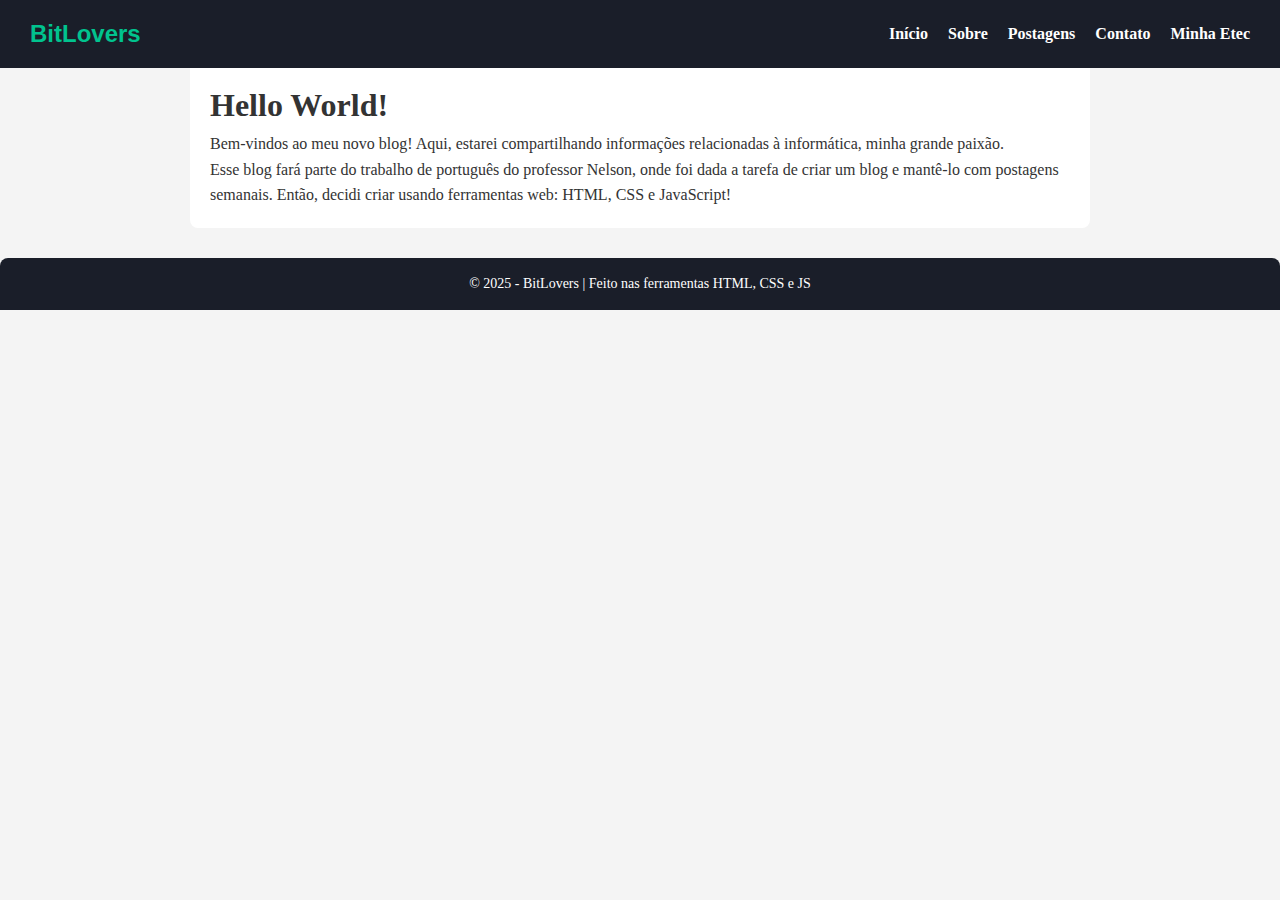
<file: index.html>
<!DOCTYPE html>
<html lang="pt-BR">
<head>
    <meta charset="UTF-8">
    <meta name="viewport" content="width=device-width, initial-scale=1.0">
    <title>BitLovers</title>
    <link rel="icon" href="img/bit.png" type="image/png">
    <link rel="stylesheet" href="css/estilo0.css">
</head>
<body>
    <!-- Menu moderno -->
    <header>
        <nav class="navbar">
            <div class="logo">BitLovers</div>
            <ul class="nav-links" id="navLinks">
                <li><a href="index.html">Início</a></li>
                <li><a href="sobre.html">Sobre</a></li>
                <li><a href="blog.html">Postagens</a></li>
                <li><a href="contato.html">Contato</a></li>
                <li><a href="https://eteccubatao.cps.sp.gov.br/">Minha Etec</a></li>
            </ul>
            <div class="menu-toggle" id="menuToggle">&#9776;</div>
        </nav>
    </header>

    <!-- Conteúdo principal -->
    <main>
        <h1>Hello World!</h1>
        <p>Bem-vindos ao meu novo blog! Aqui, estarei compartilhando informações relacionadas à informática, minha grande paixão.</p>
        <p>Esse blog fará parte do trabalho de português do professor Nelson, onde foi dada a tarefa de criar um blog e mantê-lo com postagens semanais. Então, decidi criar usando ferramentas web: HTML, CSS e JavaScript!</p>
    </main>

    <footer>
        <p>&copy; 2025 - BitLovers | Feito nas ferramentas HTML, CSS e JS</p>
    </footer>

    <script src="js/programa0.js"></script>
</body>
</html>
</file>
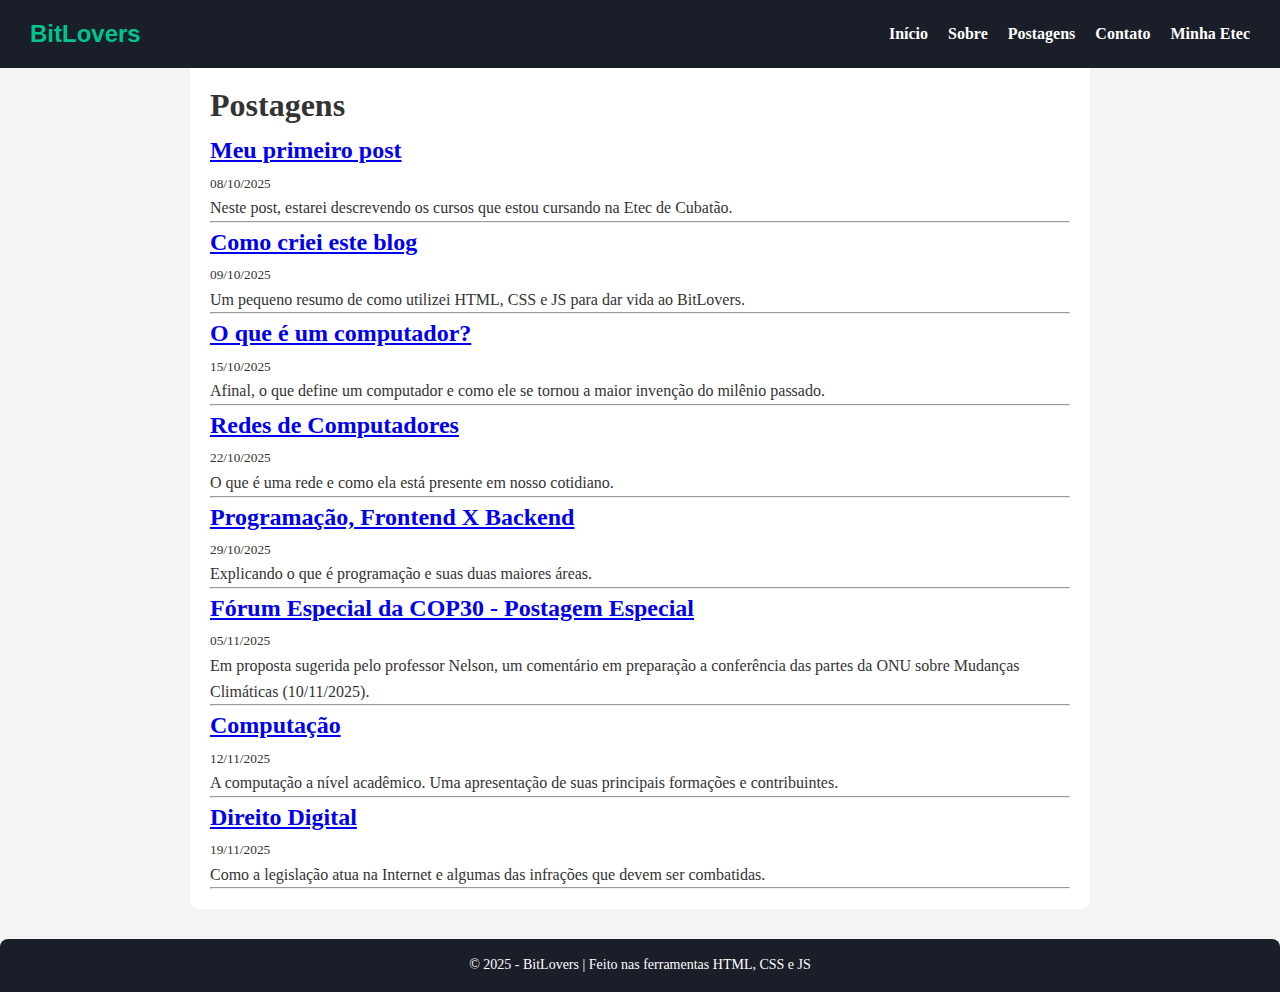
<file: blog.html>
<!DOCTYPE html>
<html lang="pt-BR">
<head>
  <meta charset="UTF-8">
  <meta name="viewport" content="width=device-width, initial-scale=1.0">
  <title>Postagens | BitLovers</title>
  <link rel="icon" href="img/bit.png" type="image/png">
  <link rel="stylesheet" href="css/estilo0.css">
</head>
<body>
  <header>
    <nav class="navbar">
      <div class="logo">BitLovers</div>
      <ul class="nav-links">
        <li><a href="index.html">Início</a></li>
        <li><a href="sobre.html">Sobre</a></li>
        <li><a href="blog.html" class="ativo">Postagens</a></li>
        <li><a href="contato.html">Contato</a></li>
        <li><a href="https://eteccubatao.cps.sp.gov.br/">Minha Etec</a></li>

      </ul>
    </nav>
  </header>

  <main>
    <h1>Postagens</h1>
    <div id="posts-container"></div>
  </main>

  <footer>
    <p>&copy; 2025 - BitLovers | Feito nas ferramentas HTML, CSS e JS</p>
  </footer>

  <script src="js/posts.js"></script>
</body>
</html>
</file>
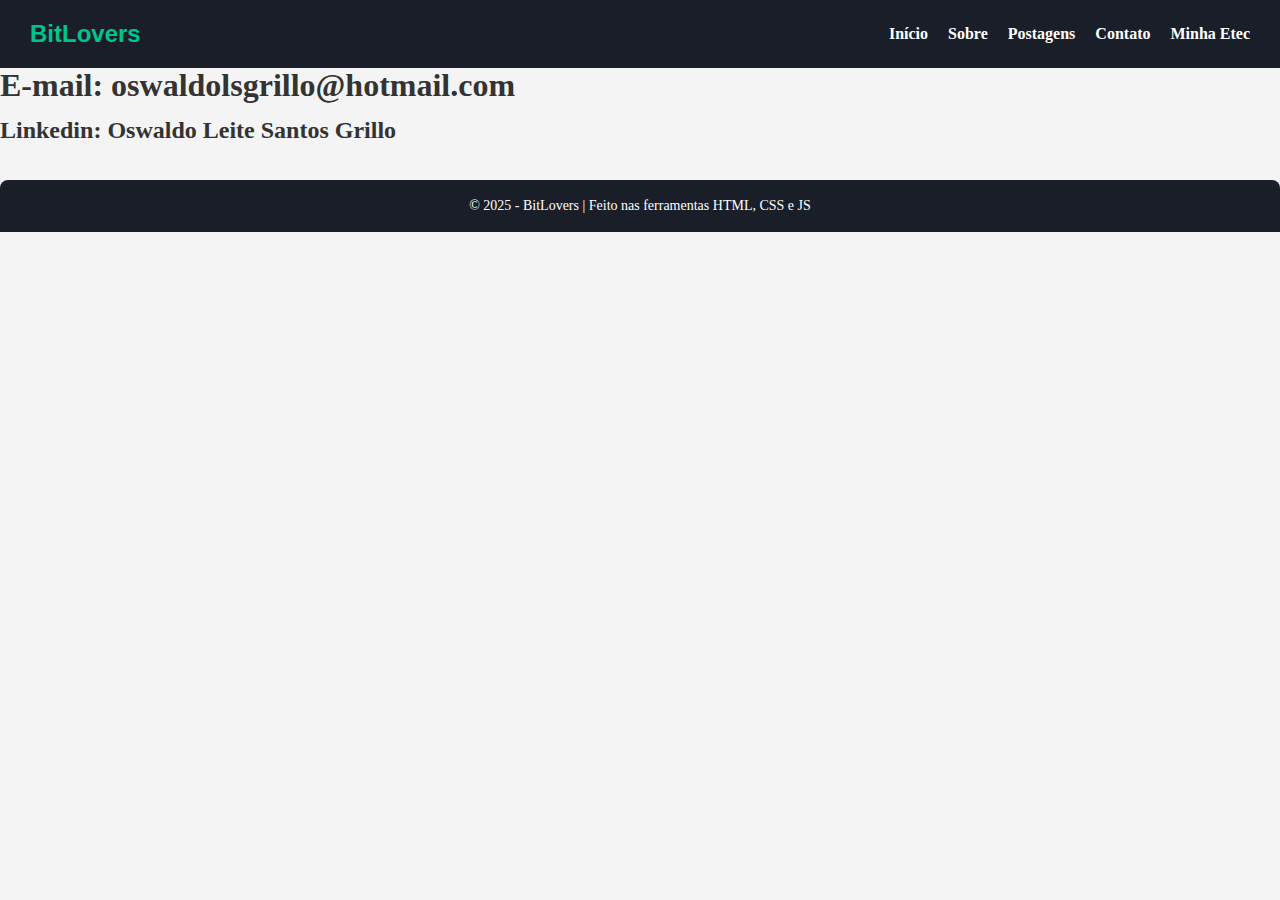
<file: contato.html>
<!DOCTYPE html>
<html lang="pt-BR">
<head>
    <meta charset="UTF-8">
    <meta name="viewport" content="width=device-width, initial-scale=1.0">
    <title>BitLovers</title>
    <link rel="icon" href="img/bit.png" type="image/png">
    <link rel="stylesheet" href="css/estilo0.css">
</head>
<body>
    <!-- Menu moderno -->
    <header>
        <nav class="navbar">
            <div class="logo">BitLovers</div>
            <ul class="nav-links" id="navLinks">
                <li><a href="index.html">Início</a></li>
                <li><a href="sobre.html">Sobre</a></li>
                <li><a href="blog.html">Postagens</a></li>
                <li><a href="contato.html">Contato</a></li>
                <li><a href="https://eteccubatao.cps.sp.gov.br/">Minha Etec</a></li>
            </ul>
            <div class="menu-toggle" id="menuToggle">&#9776;</div>
        </nav>
    </header>

<h1>E-mail: oswaldolsgrillo@hotmail.com</h1>
<h2>Linkedin: Oswaldo Leite Santos Grillo</h2>

    <footer>
        <p>&copy; 2025 - BitLovers | Feito nas ferramentas HTML, CSS e JS</p>
    </footer>

    <script src="js/programa0.js"></script>
</body>
</html>
</file>
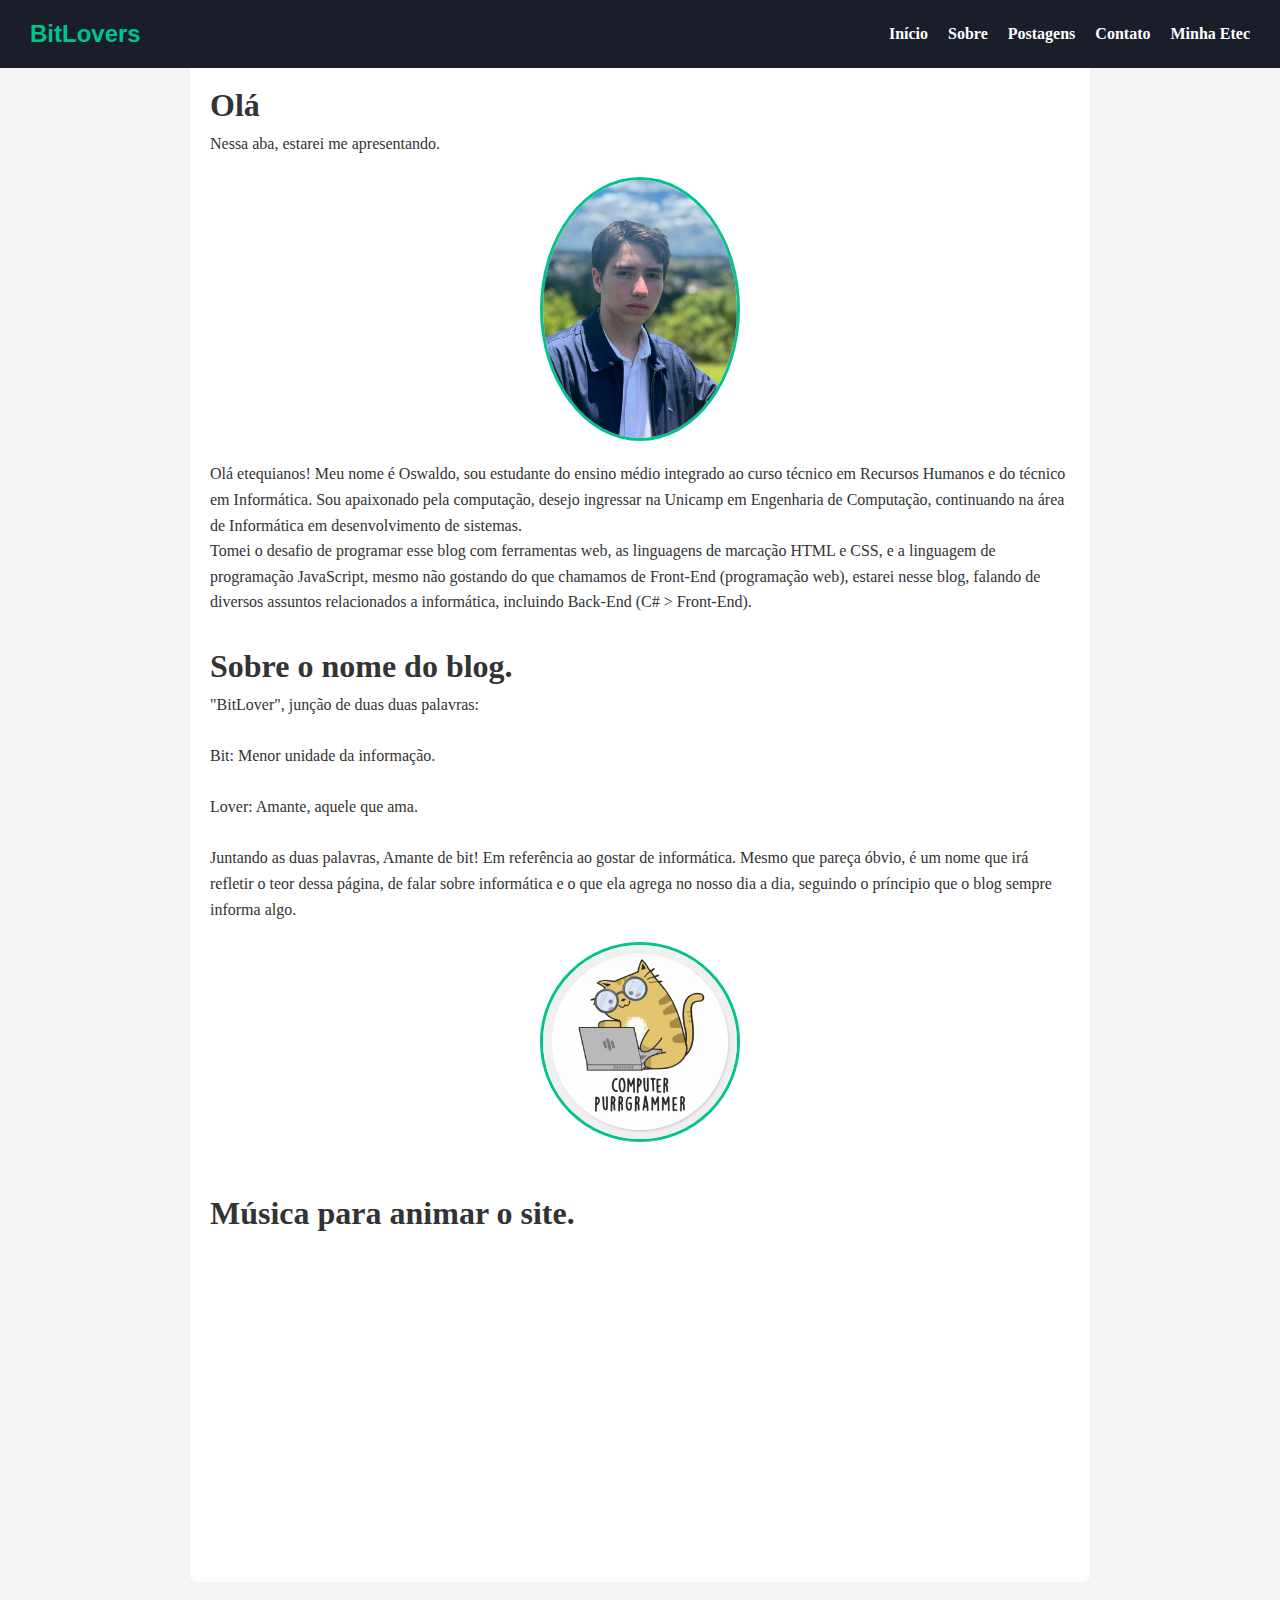
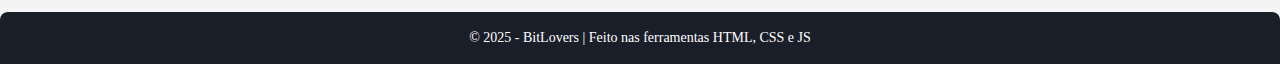
<file: sobre.html>
<!DOCTYPE html>
<html lang="pt-BR">
<head>
    <meta charset="UTF-8">
    <meta name="viewport" content="width=device-width, initial-scale=1.0">
    <title>BitLovers</title>
    <link rel="icon" href="img/bit.png" type="image/png">
    <link rel="stylesheet" href="css/estilo0.css">
</head>
<body>
    <!-- Menu moderno -->
    <header>
        <nav class="navbar">
            <div class="logo">BitLovers</div>
            <ul class="nav-links" id="navLinks">
                <li><a href="index.html">Início</a></li>
                <li><a href="sobre.html">Sobre</a></li>
                <li><a href="blog.html">Postagens</a></li>
                <li><a href="contato.html">Contato</a></li>
                <li><a href="https://eteccubatao.cps.sp.gov.br/">Minha Etec</a></li>
            </ul>
            <div class="menu-toggle" id="menuToggle">&#9776;</div>
        </nav>
    </header>

    <!-- Conteúdo principal -->
    <main>
        <h1>Olá</h1>
        <p>Nessa aba, estarei me apresentando.</p>

        <img src="img/eu.jpg" alt="Eu com cara de sério." class = foto width="400">

        <p>Olá etequianos! Meu nome é Oswaldo, sou estudante do ensino médio integrado ao curso técnico em Recursos Humanos e do técnico em Informática. Sou apaixonado pela computação, desejo ingressar na Unicamp em Engenharia de Computação, continuando na área de Informática em desenvolvimento de sistemas.</p>
        <p>Tomei o desafio de programar esse blog com ferramentas web, as linguagens de marcação HTML e CSS, e a linguagem de programação JavaScript, mesmo não gostando do que chamamos de Front-End (programação web), estarei nesse blog, falando de diversos assuntos relacionados a informática, incluindo Back-End (C# > Front-End).</p>
        <br>
        <h1>Sobre o nome do blog.</h1>
        <p>"BitLover", junção de duas duas palavras:</p><br>
        <p>Bit: Menor unidade da informação.</p><br>
        <p>Lover: Amante, aquele que ama.</p><br>
        <p>Juntando as duas palavras, Amante de bit! Em referência ao gostar de informática. Mesmo que pareça óbvio, é um nome que irá refletir o teor dessa página, de falar sobre informática e o que ela agrega no nosso dia a dia, seguindo o príncipio que o blog sempre informa algo.</p>
        <img src="img/purrgramer.webp" alt="Gato geek." class = foto width="400">
        <br>
        <h1>Música para animar o site.</h1>
          <iframe class = "video" width="560" height="315" aling="center" src="https://www.youtube.com/embed/aXJ_Ub1xbhw?si=yYMhZGgfkebL7a9q" title="YouTube video player" frameborder="0" allow="accelerometer; autoplay; clipboard-write; encrypted-media; gyroscope; picture-in-picture; web-share" referrerpolicy="strict-origin-when-cross-origin" allowfullscreen></iframe>

    </main>

    <footer>
        <p>&copy; 2025 - BitLovers | Feito nas ferramentas HTML, CSS e JS</p>
    </footer>

    <script src="js/programa0.js"></script>
</body>
</html>
</file>
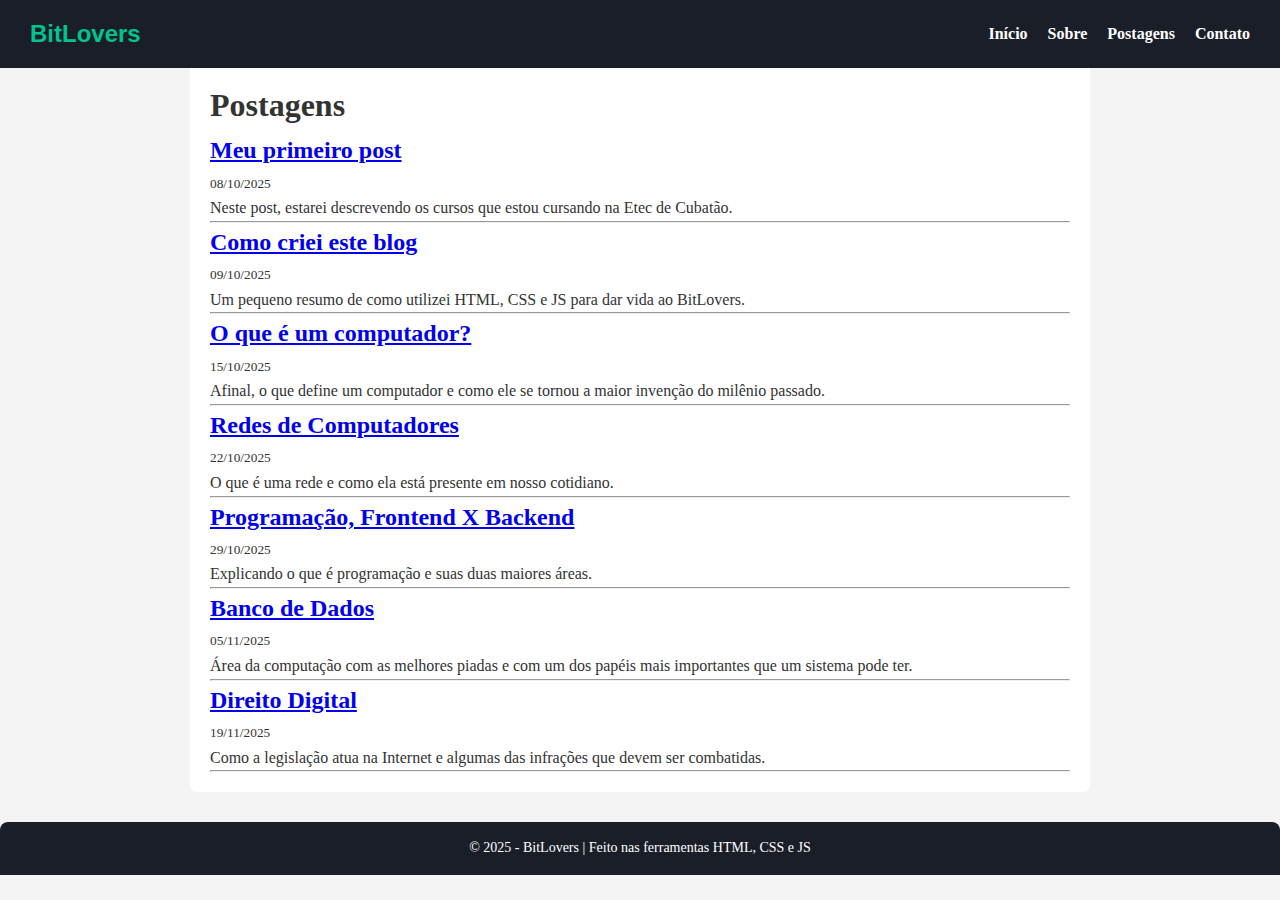
<file: blog_pt/blog.html>
<!DOCTYPE html>
<html lang="pt-BR">
<head>
  <meta charset="UTF-8">
  <meta name="viewport" content="width=device-width, initial-scale=1.0">
  <title>Postagens | BitLovers</title>
  <link rel="icon" href="img/bit.png" type="image/png">
  <link rel="stylesheet" href="css/estilo0.css">
</head>
<body>
  <header>
    <nav class="navbar">
      <div class="logo">BitLovers</div>
      <ul class="nav-links">
        <li><a href="index.html">Início</a></li>
        <li><a href="sobre.html">Sobre</a></li>
        <li><a href="blog.html" class="ativo">Postagens</a></li>
        <li><a href="contato.html">Contato</a></li>
      </ul>
    </nav>
  </header>

  <main>
    <h1>Postagens</h1>
    <div id="posts-container"></div>
  </main>

  <footer>
    <p>&copy; 2025 - BitLovers | Feito nas ferramentas HTML, CSS e JS</p>
  </footer>

  <script src="js/posts.js"></script>
</body>
</html>
</file>
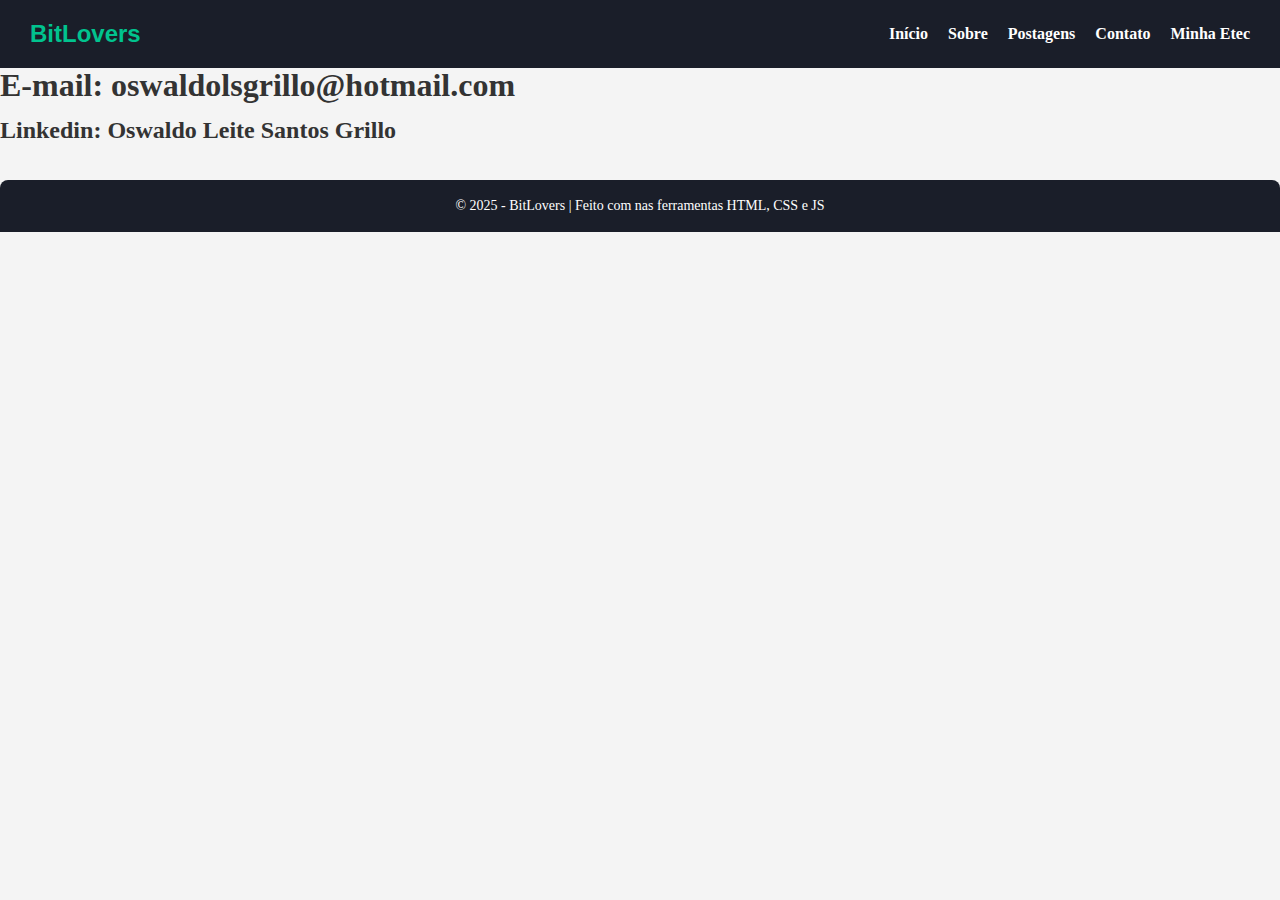
<file: blog_pt/contato.html>
<!DOCTYPE html>
<html lang="pt-BR">
<head>
    <meta charset="UTF-8">
    <meta name="viewport" content="width=device-width, initial-scale=1.0">
    <title>BitLovers</title>
    <link rel="icon" href="img/bit.png" type="image/png">
    <link rel="stylesheet" href="css/estilo0.css">
</head>
<body>
    <!-- Menu moderno -->
    <header>
        <nav class="navbar">
            <div class="logo">BitLovers</div>
            <ul class="nav-links" id="navLinks">
                <li><a href="index.html">Início</a></li>
                <li><a href="sobre.html">Sobre</a></li>
                <li><a href="blog.html">Postagens</a></li>
                <li><a href="contato.html">Contato</a></li>
                <li><a href="https://eteccubatao.cps.sp.gov.br/">Minha Etec</a></li>
            </ul>
            <div class="menu-toggle" id="menuToggle">&#9776;</div>
        </nav>
    </header>

<h1>E-mail: oswaldolsgrillo@hotmail.com</h1>
<h2>Linkedin: Oswaldo Leite Santos Grillo</h2>

    <footer>
        <p>&copy; 2025 - BitLovers | Feito com nas ferramentas HTML, CSS e JS</p>
    </footer>

    <script src="js/programa0.js"></script>
</body>
</html>
</file>
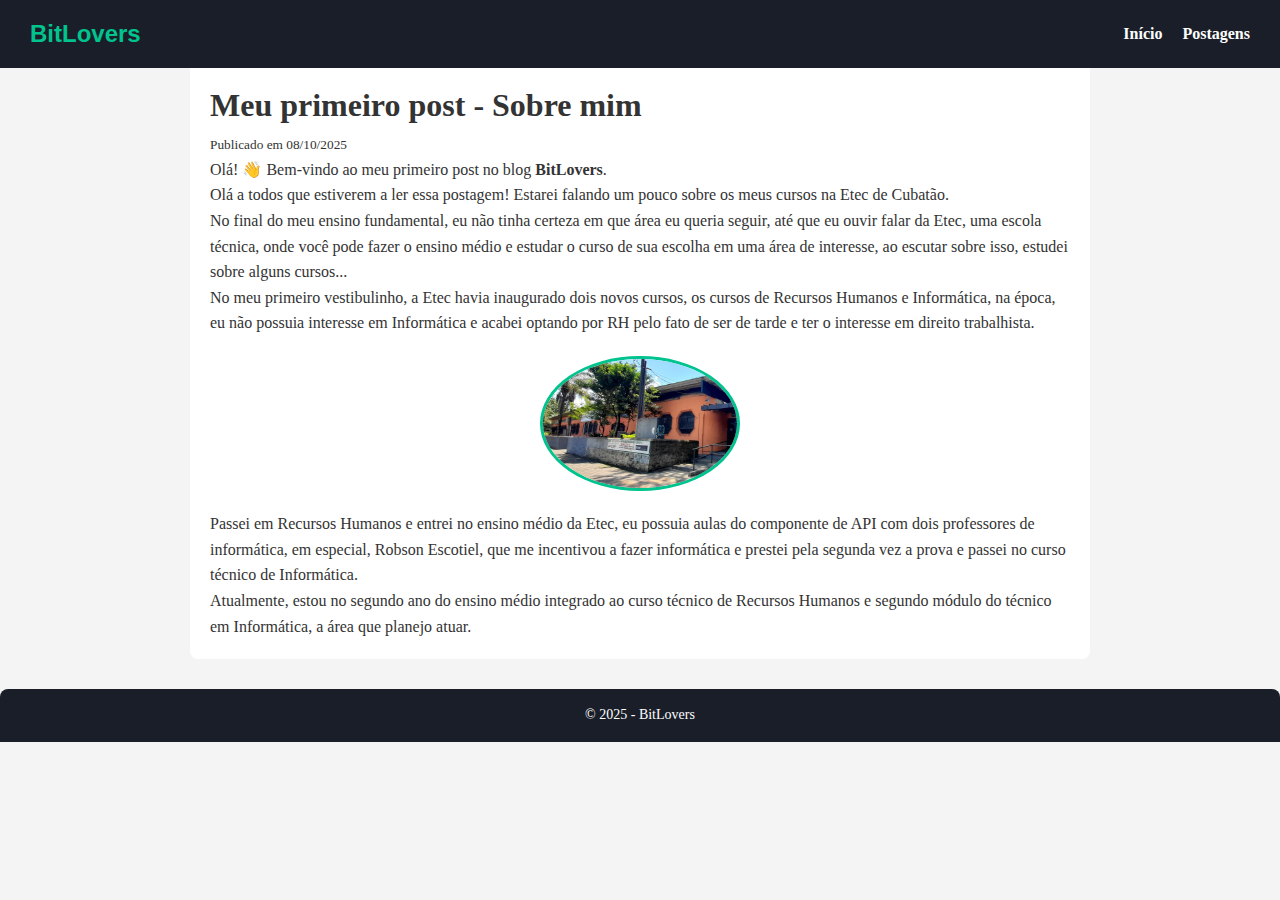
<file: posts/2025-10-08-primeiro-post.html>
<!DOCTYPE html>
<html lang="pt-BR">
<head>
  <meta charset="UTF-8">
  <meta name="viewport" content="width=device-width, initial-scale=1.0">
  <title>Meu primeiro post | BitLovers</title>
  <link rel="icon" href="img/bit.png" type="image/png">
  <link rel="stylesheet" href="../css/estilo0.css">
</head>
<body>
  <header>
    <nav class="navbar">
      <div class="logo">BitLovers</div>
      <ul class="nav-links">
        <li><a href="../index.html">Início</a></li>
        <li><a href="../blog.html">Postagens</a></li>
      </ul>
    </nav>
  </header>

  <main>
    <article>
      <h1>Meu primeiro post - Sobre mim</h1>
      <p><small>Publicado em 08/10/2025</small></p>
      <p>Olá! 👋 Bem-vindo ao meu primeiro post no blog <strong>BitLovers</strong>.</p>
      <p>Olá a todos que estiverem a ler essa postagem! Estarei falando um pouco sobre os meus cursos na Etec de Cubatão.</p>
      <p>No final do meu ensino fundamental, eu não tinha certeza em que área eu queria seguir, até que eu ouvir falar da Etec, uma escola técnica, onde você pode fazer o ensino médio e estudar o curso de sua escolha em uma área de interesse, ao escutar sobre isso, estudei sobre alguns cursos... </p>
      <p>No meu primeiro vestibulinho, a Etec havia inaugurado dois novos cursos, os cursos de Recursos Humanos e Informática, na época, eu não possuia interesse em Informática e acabei optando por RH pelo fato de ser de tarde e ter o interesse em direito trabalhista.</p>
        <img src="../img/etec.jpg" alt="Etec de Cubatão." class="foto">
        <p>Passei em Recursos Humanos e entrei no ensino médio da Etec, eu possuia aulas do componente de API com dois professores de informática, em especial, Robson Escotiel, que me incentivou a fazer informática e prestei pela segunda vez a prova e passei no curso técnico de Informática.</p>
        <p>Atualmente, estou no segundo ano do ensino médio integrado ao curso técnico de Recursos Humanos e segundo módulo do técnico em Informática, a área que planejo atuar.</p>
    </article>
  </main>

  <footer>
    <p>&copy; 2025 - BitLovers</p>
  </footer>
</body>
</html>
</file>
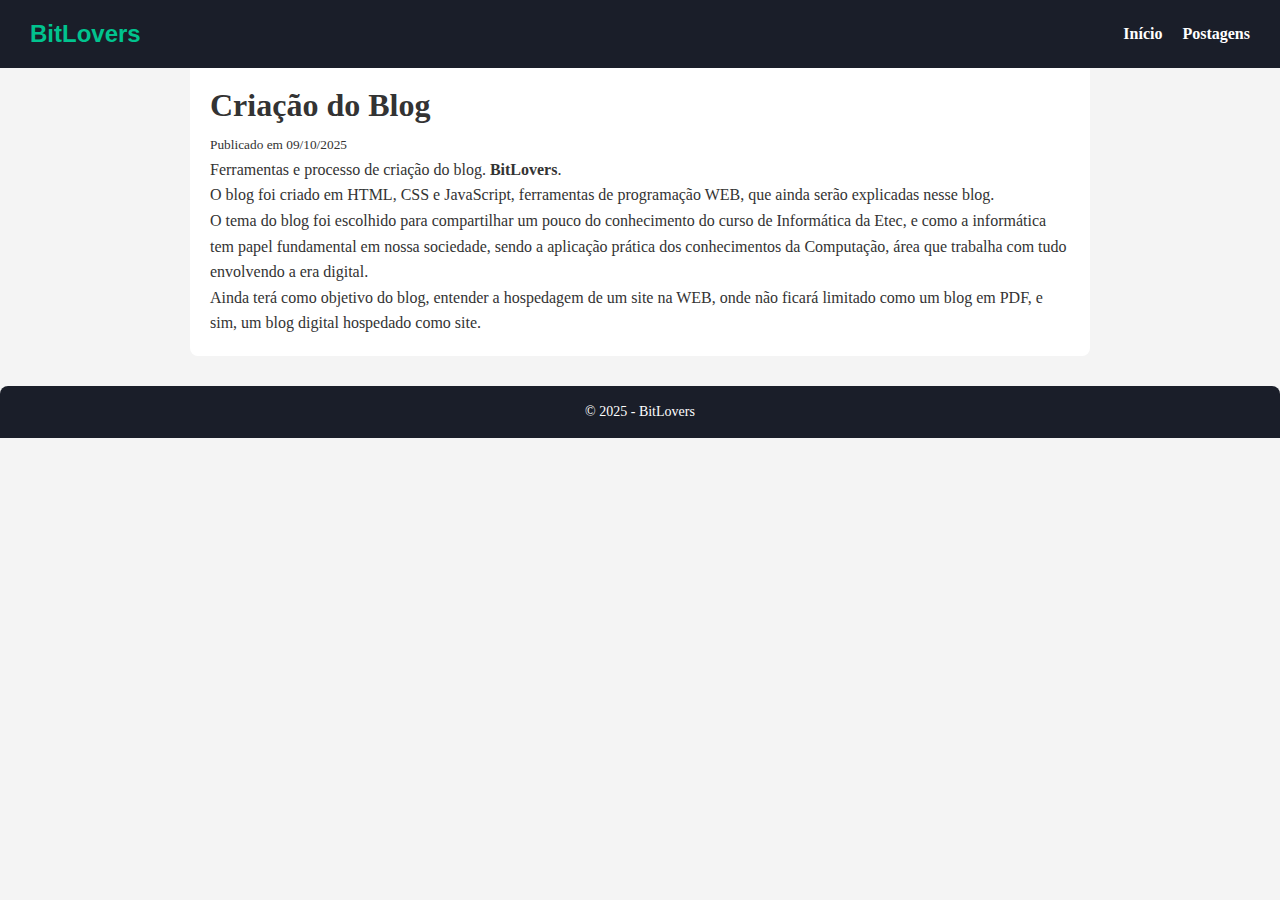
<file: posts/2025-10-09-segundo-post.html>
<!DOCTYPE html>
<html lang="pt-BR">
<head>
  <meta charset="UTF-8">
  <meta name="viewport" content="width=device-width, initial-scale=1.0">
  <title>Ferramentas e processo de criação do blog | BitLovers</title>
  <link rel="icon" href="img/bit.png" type="image/png">
  <link rel="stylesheet" href="../css/estilo0.css">
</head>
<body>
  <header>
    <nav class="navbar">
      <div class="logo">BitLovers</div>
      <ul class="nav-links">
        <li><a href="../index.html">Início</a></li>
        <li><a href="../blog.html">Postagens</a></li>
      </ul>
    </nav>
  </header>

  <main>
    <article>
      <h1>Criação do Blog</h1>
      <p><small>Publicado em 09/10/2025</small></p>
      <p>Ferramentas e processo de criação do blog. <strong>BitLovers</strong>.</p>
      <p>O blog foi criado em HTML, CSS e JavaScript, ferramentas de programação WEB, que ainda serão explicadas nesse blog.</p>
      <p>O tema do blog foi escolhido para compartilhar um pouco do conhecimento do curso de Informática da Etec, e como a informática tem papel fundamental em nossa sociedade, sendo a aplicação prática dos conhecimentos da Computação, área que trabalha com tudo envolvendo a era digital.</p>
      <p>Ainda terá como objetivo do blog, entender a hospedagem de um site na WEB, onde não ficará limitado como um blog em PDF, e sim, um blog digital hospedado como site.</p>
    </article>
  </main>

  <footer>
    <p>&copy; 2025 - BitLovers</p>
  </footer>
</body>
</html>
</file>
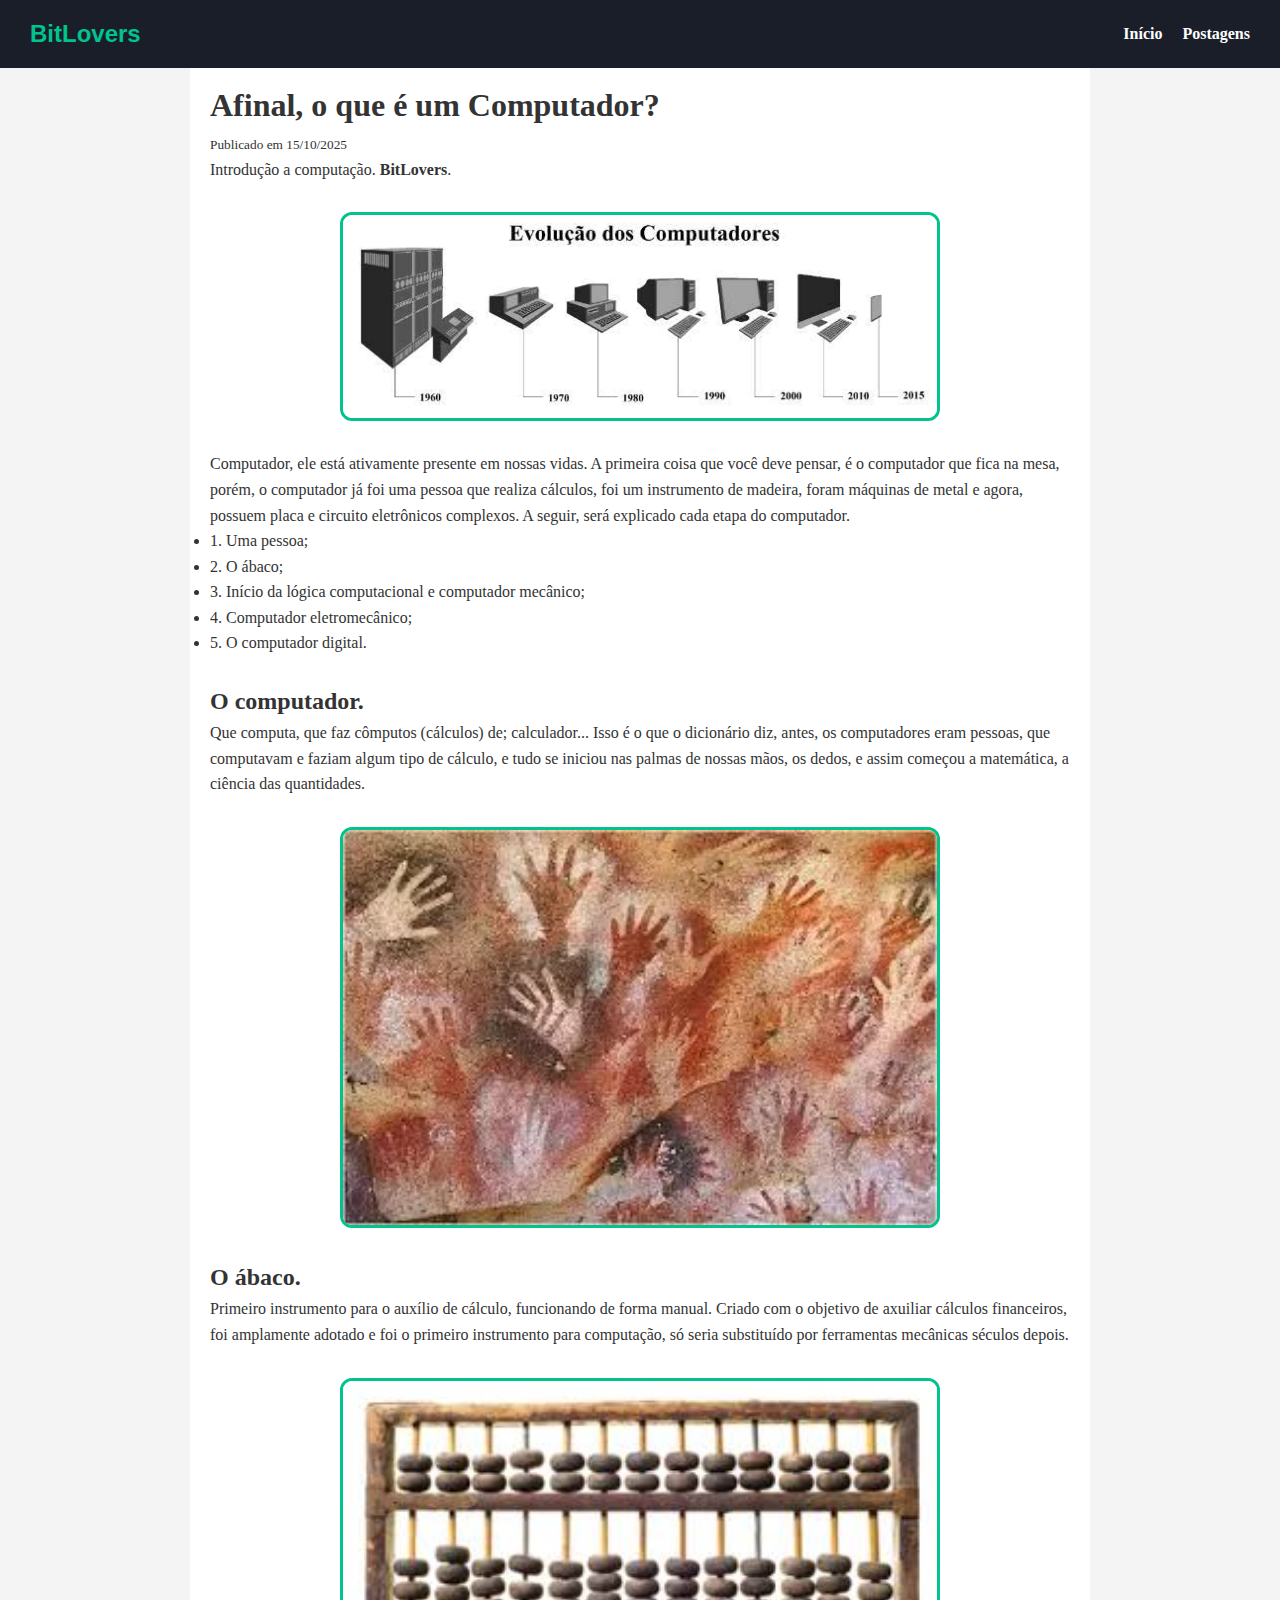
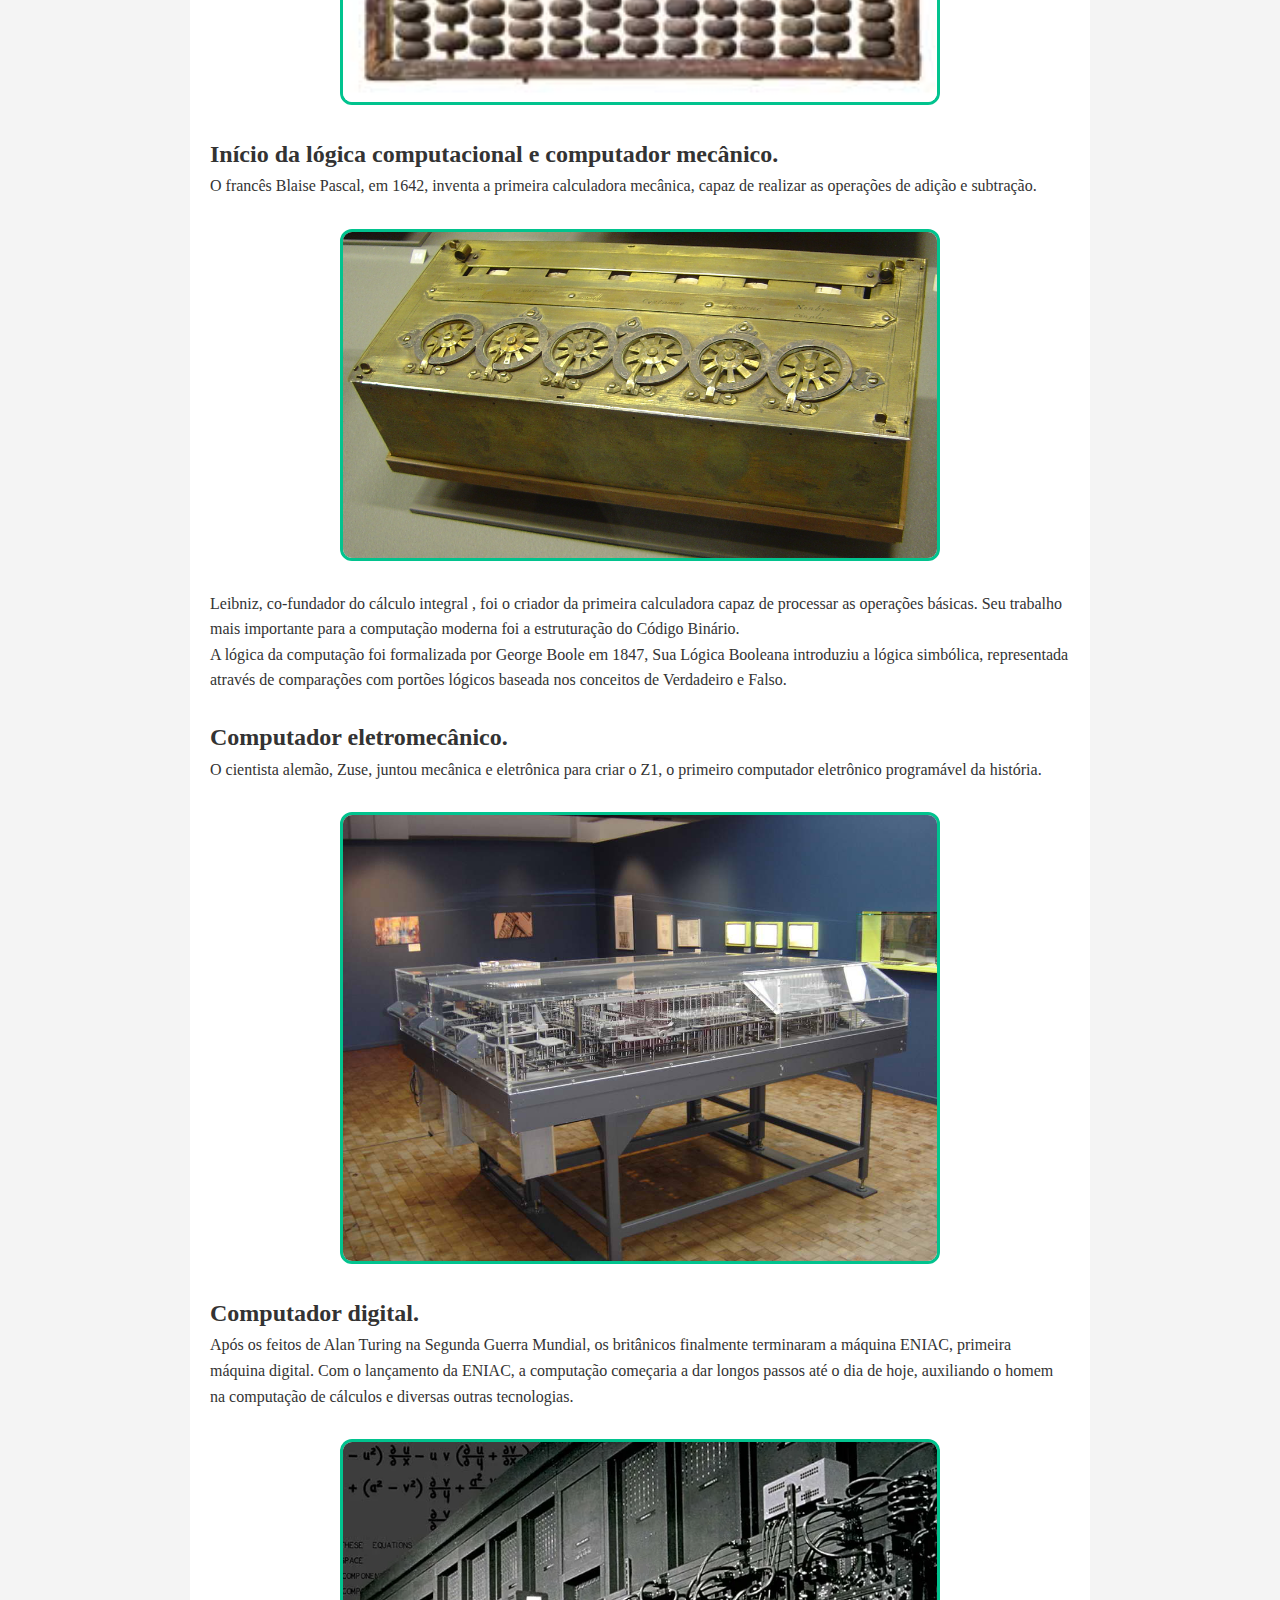
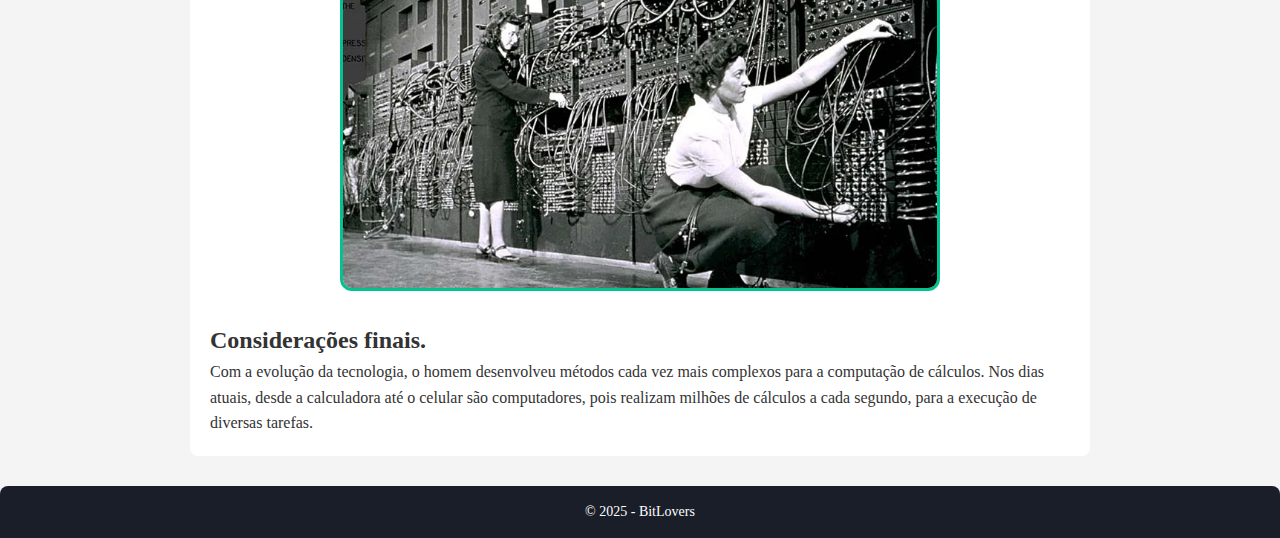
<file: posts/2025-10-15-terceiro-post.html>
<!DOCTYPE html>
<html lang="pt-BR">
<head>
  <meta charset="UTF-8">
  <meta name="viewport" content="width=device-width, initial-scale=1.0">
  <title>O que é um computador? | BitLovers</title>
  <link rel="icon" href="img/bit.png" type="image/png">
  <link rel="stylesheet" href="../css/estilo0.css">
</head>
<body>
  <header>
    <nav class="navbar">
      <div class="logo">BitLovers</div>
      <ul class="nav-links">
        <li><a href="../index.html">Início</a></li>
        <li><a href="../blog.html">Postagens</a></li>
      </ul>
    </nav>
  </header>

  <main>
    <article>
      <h1>Afinal, o que é um Computador?</h1>
      <p><small>Publicado em 15/10/2025</small></p>
      <p>Introdução a computação. <strong>BitLovers</strong>.</p>
      
      <img 
        src="../img/origem.jpg" 
        alt="Origem." 
        style="width: 600px; 
               height: auto; 
               display: block;
               margin: 30px auto;
               border: 3px solid #01c38e; 
               border-radius: 12px; 
               object-fit: cover;
               max-width: 100%;">
      
      <p>Computador, ele está ativamente presente em nossas vidas. A primeira coisa que você deve pensar, é o computador que fica na mesa, porém, o computador já foi uma pessoa que realiza cálculos, foi um instrumento de madeira, foram máquinas de metal e agora, possuem placa e circuito eletrônicos complexos. A seguir, será explicado cada etapa do computador.</p>
      <ul>
        <li>1. Uma pessoa;</li>
        <li>2. O ábaco;</li>
        <li>3. Início da lógica computacional e computador mecânico;</li>
        <li>4. Computador eletromecânico;</li>
        <li>5. O computador digital.</li>
      </ul>
      <br>
      <h2>O computador.</h2>
      <p>Que computa, que faz cômputos (cálculos) de; calculador... Isso é o que o dicionário diz, antes, os computadores eram pessoas, que computavam e faziam algum tipo de cálculo, e tudo se iniciou nas palmas de nossas mãos, os dedos, e assim começou a matemática, a ciência das quantidades.</p>
       <img 
        src="../img/dedos.webp" 
        alt="Dedos." 
        style="width: 600px; 
               height: auto; 
               display: block;
               margin: 30px auto;
               border: 3px solid #01c38e; 
               border-radius: 12px; 
               object-fit: cover;
               max-width: 100%;">
      <h2>O ábaco.</h2>
      <p>Primeiro instrumento para o auxílio de cálculo, funcionando de forma manual. Criado com o objetivo de axuiliar cálculos financeiros, foi amplamente adotado e foi o primeiro instrumento para computação, só seria substituído por ferramentas mecânicas séculos depois.</p>
      <img 
        src="../img/abaco.jpg" 
        alt="Ábaco." 
        style="width: 600px; 
               height: auto; 
               display: block;
               margin: 30px auto;
               border: 3px solid #01c38e; 
               border-radius: 12px; 
               object-fit: cover;
               max-width: 100%;">
               <h2>Início da lógica computacional e computador mecânico.</h2>
      <p>O francês Blaise Pascal, em 1642, inventa a primeira calculadora mecânica, capaz de realizar as operações de adição e subtração.</p>
      <img 
        src="../img/pascalina.jpg" 
        alt="Pascalina." 
        style="width: 600px; 
               height: auto; 
               display: block;
               margin: 30px auto;
               border: 3px solid #01c38e; 
               border-radius: 12px; 
               object-fit: cover;
               max-width: 100%;">
      <p>Leibniz, co-fundador do cálculo integral , foi o criador da primeira calculadora capaz de processar as operações básicas. Seu trabalho mais importante para a computação moderna foi a estruturação do Código Binário.</p>
      <p>A lógica da computação foi formalizada por George Boole em 1847, Sua Lógica Booleana introduziu a lógica simbólica, representada através de comparações com portões lógicos baseada nos conceitos de Verdadeiro e Falso.</p>
      <br>
      <h2>Computador eletromecânico.</h2>
      <p>O cientista alemão, Zuse, juntou mecânica e eletrônica para criar o Z1, o primeiro computador eletrônico programável da história.</p>
      <img 
        src="../img/z1.jpg" 
        alt="Pascalina." 
        style="width: 600px; 
               height: auto; 
               display: block;
               margin: 30px auto;
               border: 3px solid #01c38e; 
               border-radius: 12px; 
               object-fit: cover;
               max-width: 100%;">
      
      <h2>Computador digital.</h2>
      <p>Após os feitos de Alan Turing na Segunda Guerra Mundial, os britânicos finalmente terminaram a máquina ENIAC, primeira máquina digital. Com o lançamento da ENIAC, a computação começaria a dar longos passos até o dia de hoje, auxiliando o homem na computação de cálculos e diversas outras tecnologias.</p>
      <img 
        src="../img/eniac.jpg" 
        alt="Pascalina." 
        style="width: 600px; 
               height: auto; 
               display: block;
               margin: 30px auto;
               border: 3px solid #01c38e; 
               border-radius: 12px; 
               object-fit: cover;
               max-width: 100%;">

      <h2>Considerações finais.</h2>
      <p>Com a evolução da tecnologia, o homem desenvolveu métodos cada vez mais complexos para a computação de cálculos. Nos dias atuais, desde a calculadora até o celular são computadores, pois realizam milhões de cálculos a cada segundo, para a execução de diversas tarefas.</p>
    </article>
    
  </main>

  <footer>
    <p>&copy; 2025 - BitLovers</p>
  </footer>
</body>
</html>
</file>
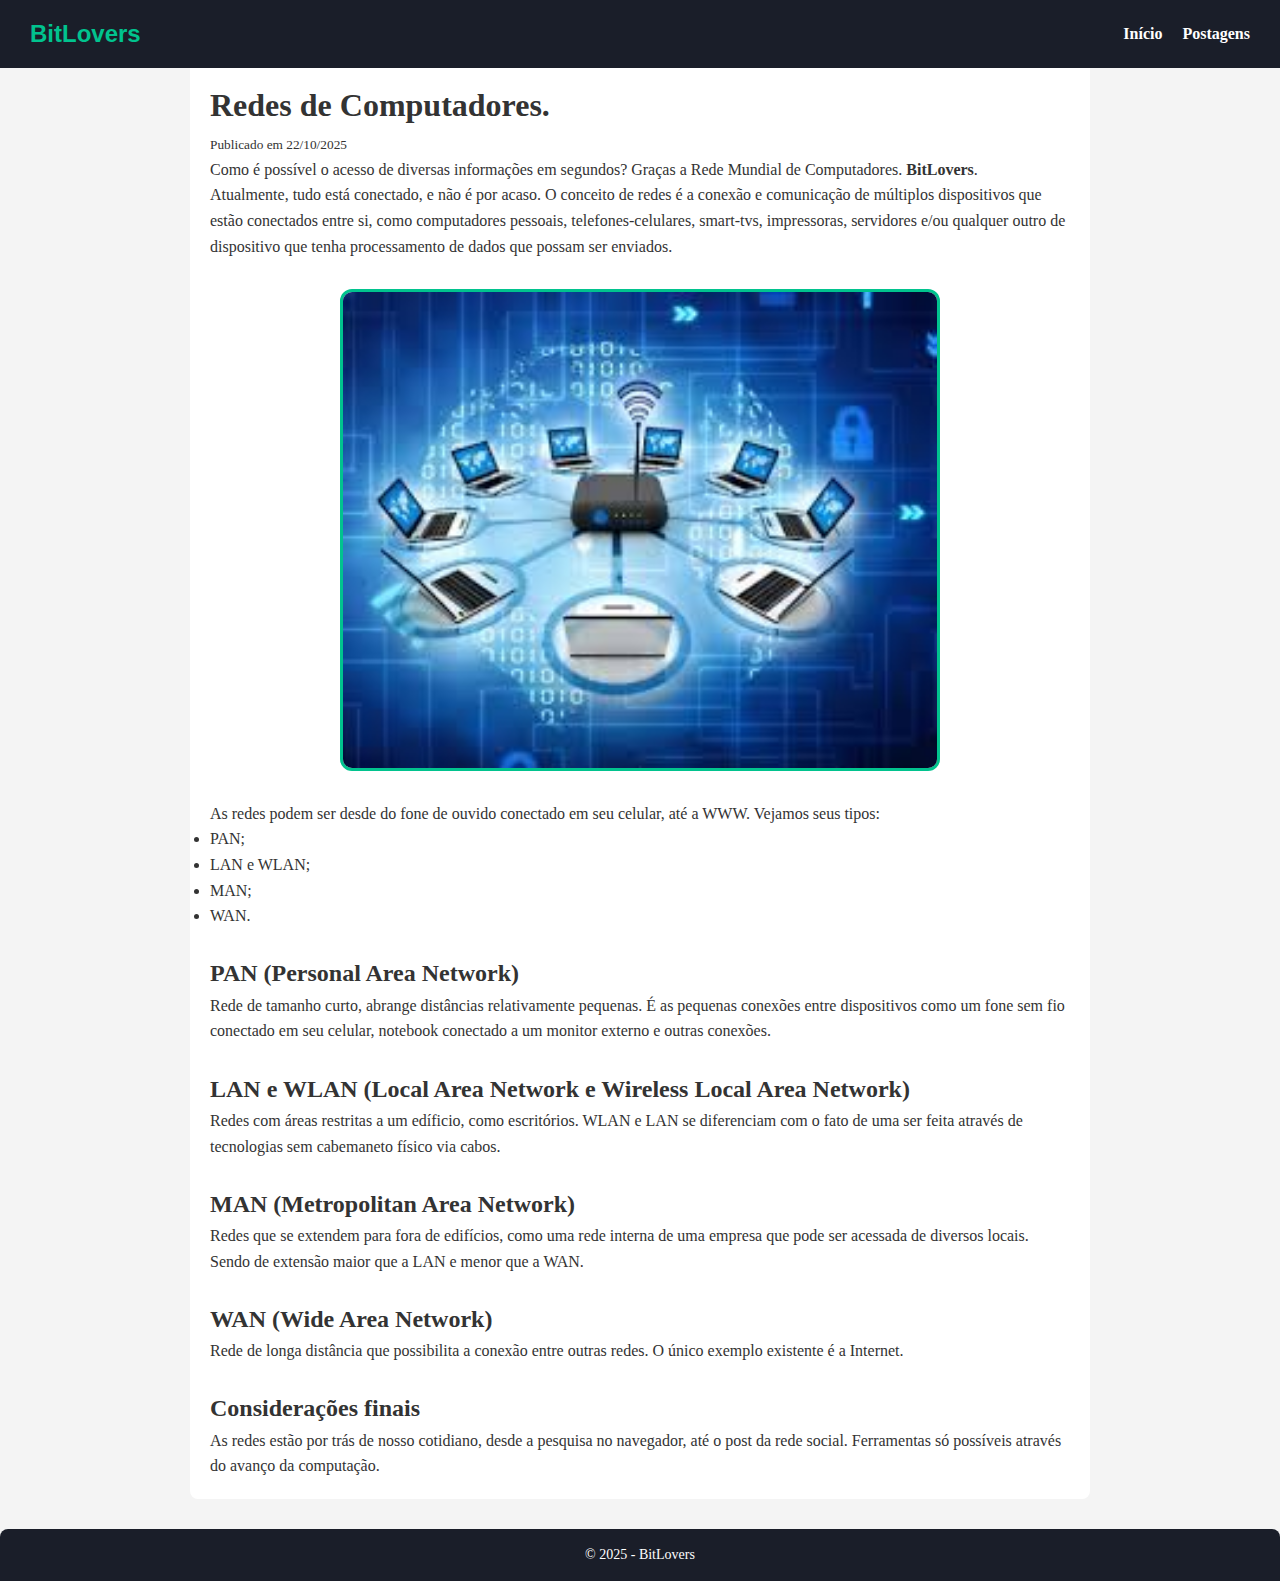
<file: posts/2025-10-22-quarto-post.html>
<!DOCTYPE html>
<html lang="pt-BR">
<head>
  <meta charset="UTF-8">
  <meta name="viewport" content="width=device-width, initial-scale=1.0">
  <title>Redes de Computadores | BitLovers</title>
  <link rel="icon" href="img/bit.png" type="image/png">
  <link rel="stylesheet" href="../css/estilo0.css">
</head>
<body>
  <header>
    <nav class="navbar">
      <div class="logo">BitLovers</div>
      <ul class="nav-links">
        <li><a href="../index.html">Início</a></li>
        <li><a href="../blog.html">Postagens</a></li>
      </ul>
    </nav>
  </header>

  <main>
    <article>
      <h1>Redes de Computadores.</h1>
      <p><small>Publicado em 22/10/2025</small></p>
      <p>Como é possível o acesso de diversas informações em segundos? Graças a Rede Mundial de Computadores. <strong>BitLovers</strong>.</p>
      <p>Atualmente, tudo está conectado, e não é por acaso. O conceito de redes é a conexão e comunicação de múltiplos dispositivos que estão conectados entre si, como computadores pessoais, telefones-celulares, smart-tvs, impressoras, servidores e/ou qualquer outro de dispositivo que tenha processamento de dados que possam ser enviados.</p>
      <img 
        src="../img/rede.jpg" 
        alt="Rede." 
        style="width: 600px; 
               height: auto; 
               display: block;
               margin: 30px auto;
               border: 3px solid #01c38e; 
               border-radius: 12px; 
               object-fit: cover;
               max-width: 100%;">

      <p>As redes podem ser desde do fone de ouvido conectado em seu celular, até a WWW. Vejamos seus tipos:</p>
      <ul>
        <li>PAN;</li>
        <li>LAN e WLAN;</li>
        <li>MAN;</li>
        <li>WAN.</li>
      </ul>
      <br>
      <h2>PAN (Personal Area Network)</h2>
      <p>Rede de tamanho curto, abrange distâncias relativamente pequenas. É as pequenas conexões entre dispositivos como um fone sem fio conectado em seu celular, notebook conectado a um monitor externo e outras conexões.</p> 
      <br>
      <h2>LAN e WLAN (Local Area Network e Wireless Local Area Network)</h2>
      <p>Redes com áreas restritas a um edíficio, como escritórios. WLAN e LAN se diferenciam com o fato de uma ser feita através de tecnologias sem cabemaneto físico via cabos.</p>
      <br>
      <h2>MAN (Metropolitan Area Network)</h2>
      <p>Redes que se extendem para fora de edifícios, como uma rede interna de uma empresa que pode ser acessada de diversos locais. Sendo de extensão maior que a LAN e menor que a WAN.</p>
      <br>
      <h2>WAN (Wide Area Network)</h2>
      <p>Rede de longa distância que possibilita a conexão entre outras redes. O único exemplo existente é a Internet.</p>
      <br>
      <h2>Considerações finais</h2>
      <p>As redes estão por trás de nosso cotidiano, desde a pesquisa no navegador, até o post da rede social. Ferramentas só possíveis através do avanço da computação.</p>
    </article>
  </main>

  <footer>
    <p>&copy; 2025 - BitLovers</p>
  </footer>
</body>
</html>
</file>
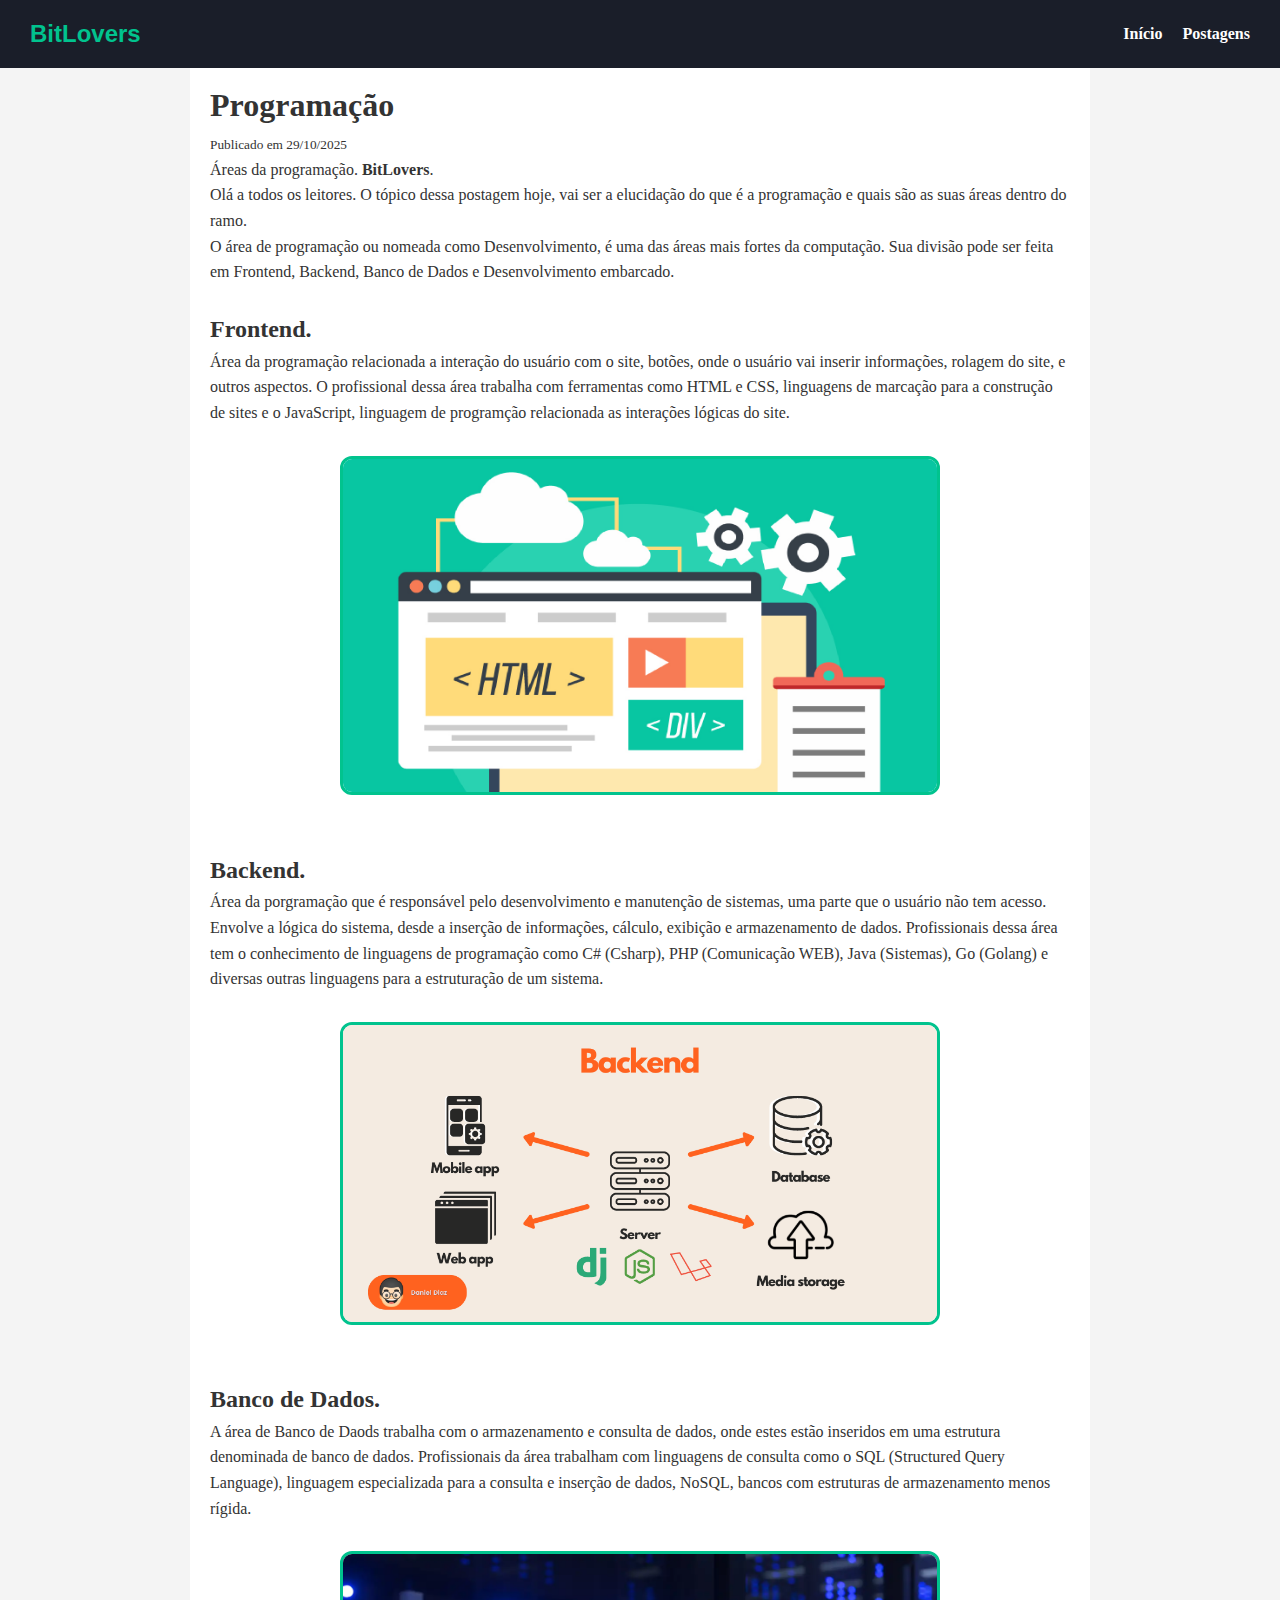
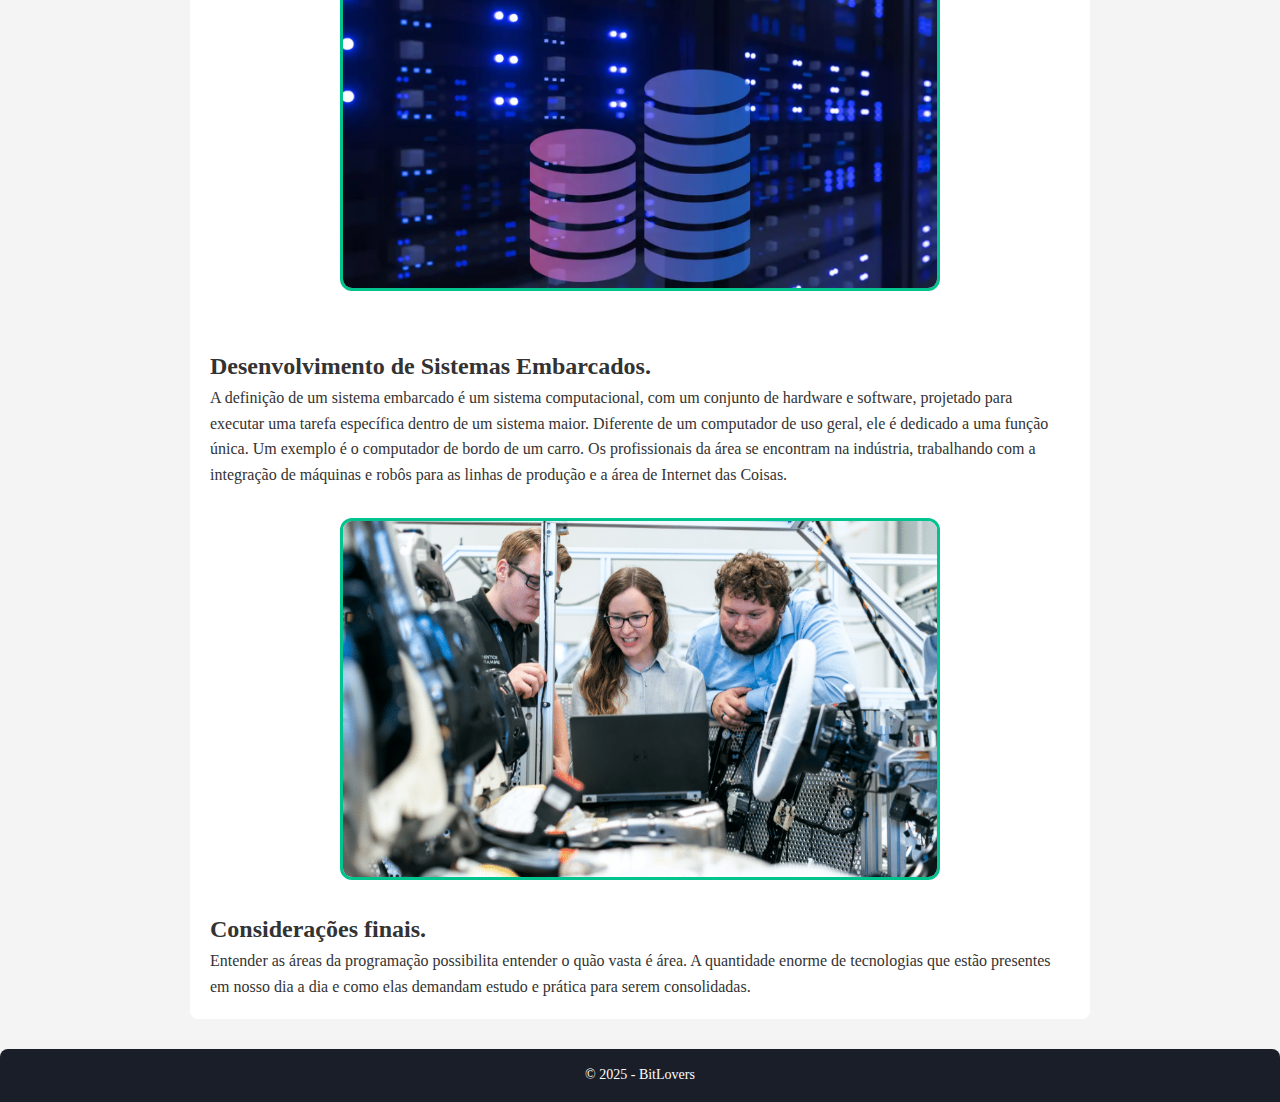
<file: posts/2025-10-29-quinto-post.html>
<!DOCTYPE html>
<html lang="pt-BR">
<head>
  <meta charset="UTF-8">
  <meta name="viewport" content="width=device-width, initial-scale=1.0">
  <title>Programação | BitLovers</title>
  <link rel="icon" href="img/bit.png" type="image/png">
  <link rel="stylesheet" href="../css/estilo0.css">
</head>
<body>
  <header>
    <nav class="navbar">
      <div class="logo">BitLovers</div>
      <ul class="nav-links">
        <li><a href="../index.html">Início</a></li>
        <li><a href="../blog.html">Postagens</a></li>
      </ul>
    </nav>
  </header>

  <main>
    <article>
      <h1>Programação</h1>
      <p><small>Publicado em 29/10/2025</small></p>
      <p>Áreas da programação. <strong>BitLovers</strong>.</p>
      <p>Olá a todos os leitores. O tópico dessa postagem hoje, vai ser a elucidação do que é a programação e quais são as suas áreas dentro do ramo.</p>
      <p>O área de programação ou nomeada como Desenvolvimento, é uma das áreas mais fortes da computação. Sua divisão pode ser feita em Frontend, Backend, Banco de Dados e Desenvolvimento embarcado.</p>
      <br>
      <h2>Frontend.</h2>
      <p>Área da programação relacionada a interação do usuário com o site, botões, onde o usuário vai inserir informações, rolagem do site, e outros aspectos. O profissional dessa área trabalha com ferramentas como HTML e CSS, linguagens de marcação para a construção de sites e o JavaScript, linguagem de programção relacionada as interações lógicas do site.</p>
       <img 
        src="../img/web.png" 
        alt="Web." 
        style="width: 600px; 
               height: auto; 
               display: block;
               margin: 30px auto;
               border: 3px solid #01c38e; 
               border-radius: 12px; 
               object-fit: cover;
               max-width: 100%;">
      <br>
      <h2>Backend.</h2>
      <p>Área da porgramação que é responsável pelo desenvolvimento e manutenção de sistemas, uma parte que o usuário não tem acesso. Envolve a lógica do sistema, desde a inserção de informações, cálculo, exibição e armazenamento de dados. Profissionais dessa área tem o conhecimento de linguagens de programação como C# (Csharp), PHP (Comunicação WEB), Java (Sistemas), Go (Golang) e diversas outras linguagens para a estruturação de um sistema.</p>
       <img 
        src="../img/back.webp" 
        alt="Sistema Backend." 
        style="width: 600px; 
               height: auto; 
               display: block;
               margin: 30px auto;
               border: 3px solid #01c38e; 
               border-radius: 12px; 
               object-fit: cover;
               max-width: 100%;">
      <br>
      <h2>Banco de Dados.</h2>
      <p>A área de Banco de Daods trabalha com o armazenamento e consulta de dados, onde estes estão inseridos em uma estrutura denominada de banco de dados. Profissionais da área trabalham com linguagens de consulta como o SQL (Structured Query Language), linguagem especializada para a consulta e inserção de dados, NoSQL, bancos com estruturas de armazenamento menos rígida.</p>
       <img 
        src="../img/database.webp" 
        alt="Banco de Dados." 
        style="width: 600px; 
               height: auto; 
               display: block;
               margin: 30px auto;
               border: 3px solid #01c38e; 
               border-radius: 12px; 
               object-fit: cover;
               max-width: 100%;">
               <br>
      <h2>Desenvolvimento de Sistemas Embarcados.</h2>
      <p>A definição de um sistema embarcado é um sistema computacional, com um conjunto de hardware e software, projetado para executar uma tarefa específica dentro de um sistema maior. Diferente de um computador de uso geral, ele é dedicado a uma função única. Um exemplo é o computador de bordo de um carro. Os profissionais da área se encontram na indústria, trabalhando com a integração de máquinas e robôs para as linhas de produção e a área de Internet das Coisas.</p>
       <img 
        src="../img/dse.png" 
        alt="Desenvolvimento Embarcado." 
        style="width: 600px; 
               height: auto; 
               display: block;
               margin: 30px auto;
               border: 3px solid #01c38e; 
               border-radius: 12px; 
               object-fit: cover;
               max-width: 100%;">

      <h2>Considerações finais.</h2>
      <p>Entender as áreas da programação possibilita entender o quão vasta é área. A quantidade enorme de tecnologias que estão presentes em nosso dia a dia e como elas demandam estudo e prática para serem consolidadas.</p>
    </article>
  </main>

  <footer>
    <p>&copy; 2025 - BitLovers</p>
  </footer>
</body>
</html>
</file>
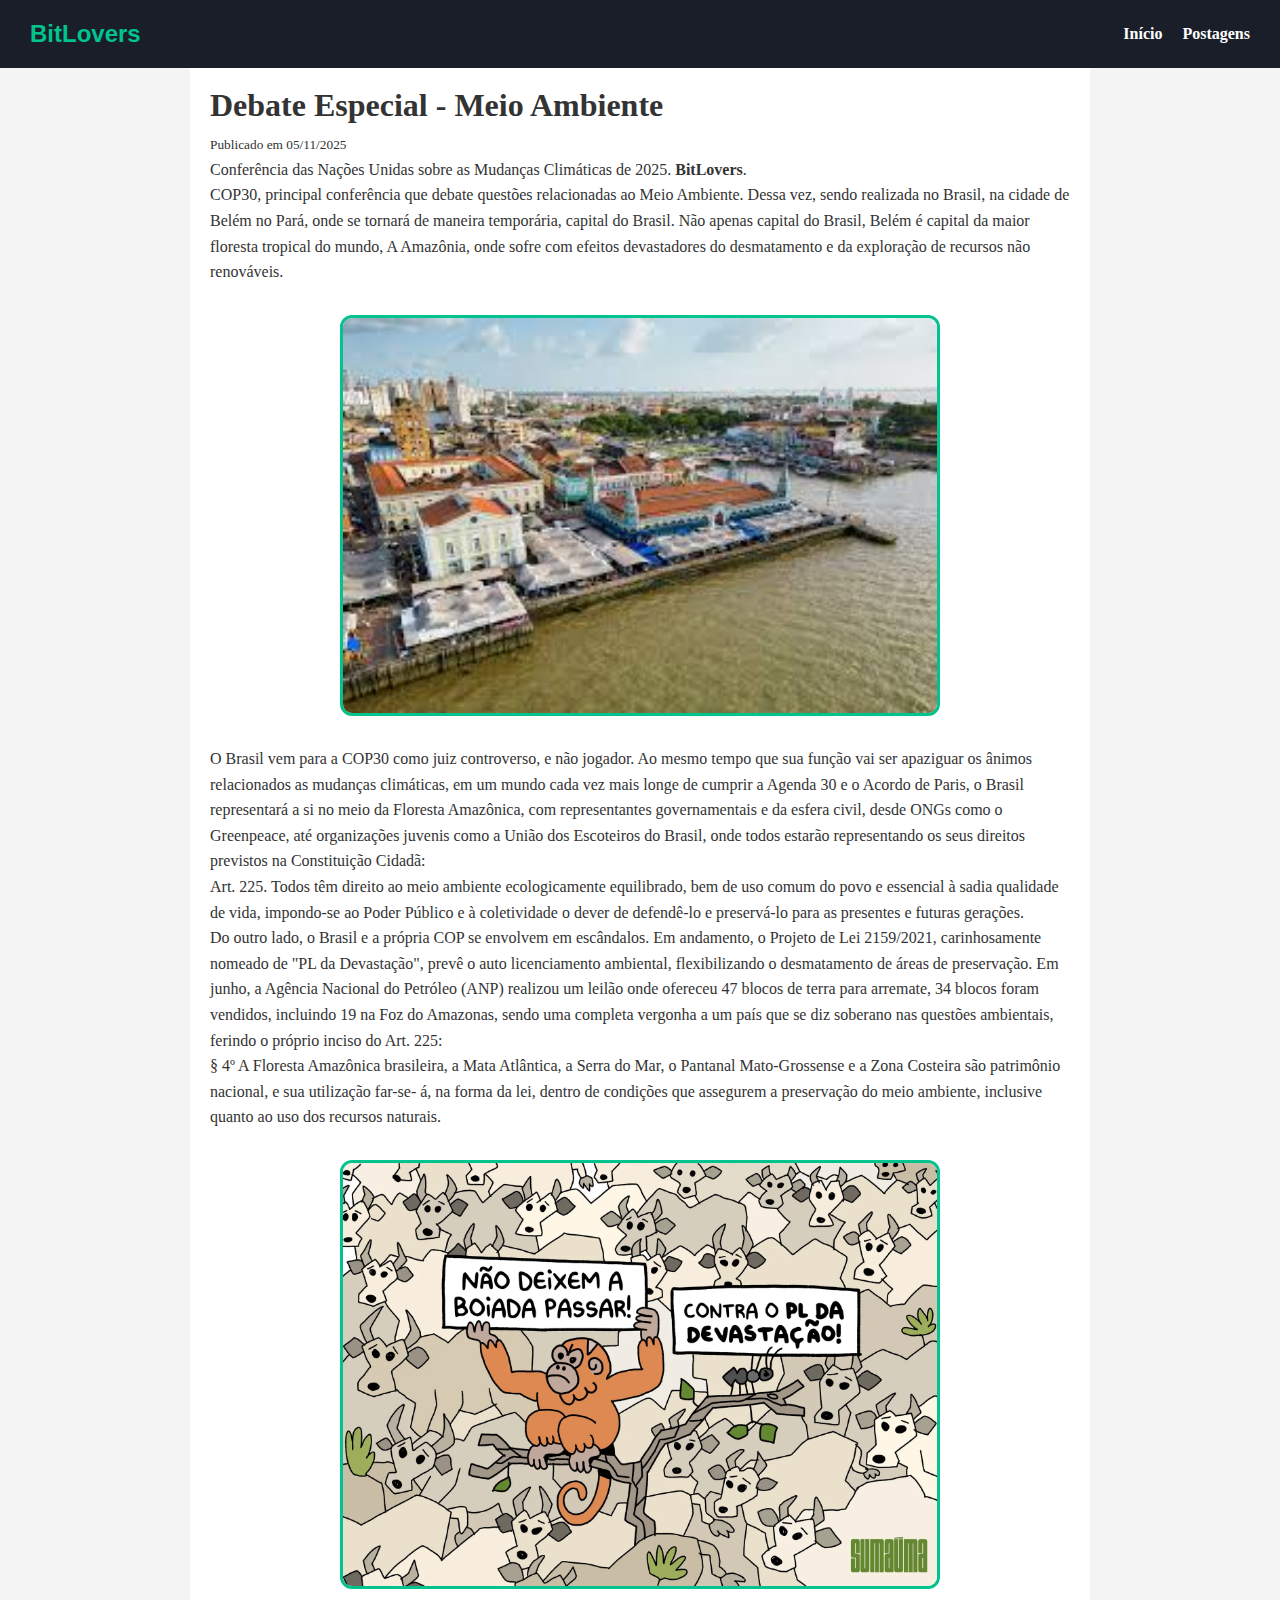
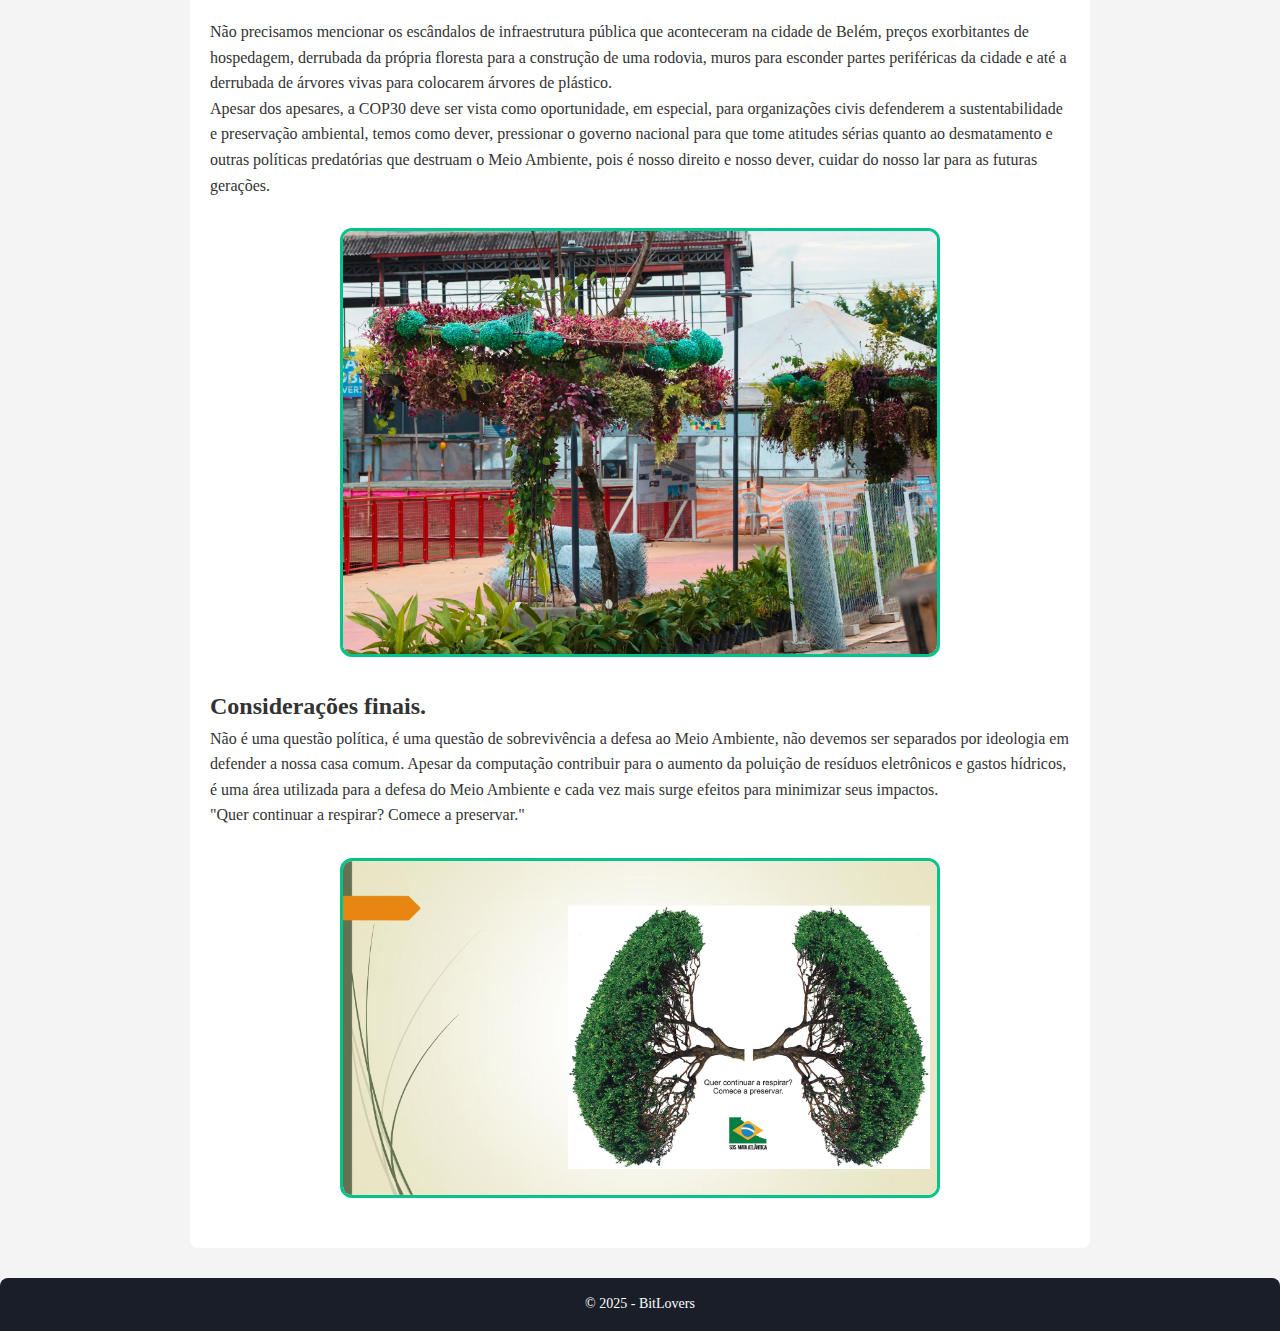
<file: posts/2025-11-05-sexto-post.html>
<!DOCTYPE html>
<html lang="pt-BR">
<head>
  <meta charset="UTF-8">
  <meta name="viewport" content="width=device-width, initial-scale=1.0">
  <title>COP30 e Computação | BitLovers</title>
  <link rel="icon" href="img/bit.png" type="image/png">
  <link rel="stylesheet" href="../css/estilo0.css">
</head>
<body>
  <header>
    <nav class="navbar">
      <div class="logo">BitLovers</div>
      <ul class="nav-links">
        <li><a href="../index.html">Início</a></li>
        <li><a href="../blog.html">Postagens</a></li>
      </ul>
    </nav>
  </header>

  <main>
    <article>
      <h1>Debate Especial - Meio Ambiente</h1>
      <p><small>Publicado em 05/11/2025</small></p>
      <p>
      Conferência das Nações Unidas sobre as Mudanças Climáticas de 2025. <strong>BitLovers</strong>.</p>
      <p>COP30, principal conferência que debate questões relacionadas ao Meio Ambiente. Dessa vez, sendo realizada no Brasil, na cidade de Belém no Pará, onde se tornará de maneira temporária, capital do Brasil. Não apenas capital do Brasil, Belém é capital da maior floresta tropical do mundo, A Amazônia, onde sofre com efeitos devastadores do desmatamento e da exploração de recursos não renováveis.</p>
      <img 
        src="../img/para.jpg" 
        alt="Belém do Pará." 
        style="width: 600px; 
               height: auto; 
               display: block;
               margin: 30px auto;
               border: 3px solid #01c38e; 
               border-radius: 12px; 
               object-fit: cover;
               max-width: 100%;">
      <p>O Brasil vem para a COP30 como juiz controverso, e não jogador. Ao mesmo tempo que sua função vai ser apaziguar os ânimos relacionados as mudanças climáticas, em um mundo cada vez mais longe de cumprir a Agenda 30 e o Acordo de Paris, o Brasil representará a si no meio da Floresta Amazônica, com representantes governamentais e da esfera civil, desde ONGs como o Greenpeace, até organizações juvenis como a União dos Escoteiros do Brasil, onde todos estarão representando os seus direitos previstos na Constituição Cidadã: <br>
      Art. 225. Todos têm direito ao meio ambiente ecologicamente equilibrado, bem
      de uso comum do povo e essencial à sadia qualidade de vida, impondo-se ao Poder Público e
      à coletividade o dever de defendê-lo e preservá-lo para as presentes e futuras gerações. <br>
      Do outro lado, o Brasil e a própria COP se envolvem em escândalos. Em andamento, o Projeto de Lei 2159/2021, carinhosamente nomeado de "PL da Devastação", prevê o auto licenciamento ambiental, flexibilizando o desmatamento de áreas de preservação. Em junho, a Agência Nacional do Petróleo (ANP) realizou um leilão onde ofereceu 47 blocos de terra para arremate, 34 blocos foram vendidos, incluindo 19 na Foz do Amazonas, sendo uma completa vergonha a um país que se diz soberano nas questões ambientais, ferindo o próprio inciso do Art. 225: <br>
      § 4º A Floresta Amazônica brasileira, a Mata Atlântica, a Serra do Mar, o
      Pantanal Mato-Grossense e a Zona Costeira são patrimônio nacional, e sua utilização far-se-
      á, na forma da lei, dentro de condições que assegurem a preservação do meio ambiente,
      inclusive quanto ao uso dos recursos naturais.</p>
      <img 
        src="../img/devastar.webp" 
        alt="Devastação." 
        style="width: 600px; 
               height: auto; 
               display: block;
               margin: 30px auto;
               border: 3px solid #01c38e; 
               border-radius: 12px; 
               object-fit: cover;
               max-width: 100%;">
      <p>Não precisamos mencionar os escândalos de infraestrutura pública que aconteceram na cidade de Belém, preços exorbitantes de hospedagem, derrubada da própria floresta para a construção de uma rodovia, muros para esconder partes periféricas da cidade e até a derrubada de árvores vivas para colocarem árvores de plástico.<br>
      Apesar dos apesares, a COP30 deve ser vista como oportunidade, em especial, para organizações civis defenderem a sustentabilidade e preservação ambiental, temos como dever, pressionar o governo nacional para que tome atitudes sérias quanto ao desmatamento e outras políticas predatórias que destruam o Meio Ambiente, pois é nosso direito e nosso dever, cuidar do nosso lar para as futuras gerações.</p>
      <img 
        src="../img/plastico.webp" 
        alt="Árvore de plástico em Belém." 
        style="width: 600px; 
               height: auto; 
               display: block;
               margin: 30px auto;
               border: 3px solid #01c38e; 
               border-radius: 12px; 
               object-fit: cover;
               max-width: 100%;">
      <h2>Considerações finais.</h2>
      <p>Não é uma questão política, é uma questão de sobrevivência a defesa ao Meio Ambiente, não devemos ser separados por ideologia em defender a nossa casa comum. Apesar da computação contribuir para o aumento da poluição de resíduos eletrônicos e gastos hídricos, é uma área utilizada para a defesa do Meio Ambiente e cada vez mais surge efeitos para minimizar seus impactos.<br>
      "Quer continuar a respirar? Comece a preservar."</p>
      <img 
        src="../img/sos.png" 
        alt="SOS Mata-Atlântica." 
        style="width: 600px; 
               height: auto; 
               display: block;
               margin: 30px auto;
               border: 3px solid #01c38e; 
               border-radius: 12px; 
               object-fit: cover;
               max-width: 100%;">
    </article>
  </main>

  <footer>
    <p>&copy; 2025 - BitLovers</p>
  </footer>
</body>
</html>
</file>
<file: css/estilo0.css>
/* Reset básico */
* {
    margin: 0;
    padding: 0;
    box-sizing: border-box;
}

/* ------------------------------------- */
/* DROP DOWN STYLES (DESKTOP - HOVER)    */
/* ------------------------------------- */

li.dropdown {
    position: relative;
}

/* CORREÇÃO APLICADA: Uso de seletor mais específico para garantir o 'display: none' */
.nav-links .dropdown-menu {
    /* Estado Padrão: Oculto e Absoluto */
    display: none; 
    position: absolute;
    background-color: #2a2e39;
    top: 100%;
    left: 0;
    width: 200px;
    list-style: none;
    padding: 10px 0;
    margin: 0;
    box-shadow: 0 8px 16px rgba(0, 0, 0, 0.3);
    z-index: 1000; 
}

/* Exibir o menu ao passar o mouse (Efeito Desktop) */
li.dropdown:hover .dropdown-menu {
    display: block;
}

.dropdown-menu li {
    padding: 0;
    margin: 0;
}

.dropdown-menu li a {
    display: block;
    padding: 12px 20px;
    color: #fff;
    text-decoration: none;
}

.dropdown-menu li a:hover {
    background-color: #ffffff;
    color: #1a1e29;
}

/* ------------------------------------- */
/* ESTILO GERAL                          */
/* ------------------------------------- */

body {
    font-family: Georgia, serif;
    line-height: 1.6;
    background: #f4f4f4;
    color: #333;
    padding-top: 60px; /* espaço pro menu fixo */
}

/* Navbar */
header {
    background: #1a1e29;
    color: #fff;
    position: fixed;
    top: 0;
    width: 100%;
    z-index: 999;
}

.navbar {
    display: flex;
    justify-content: space-between;
    align-items: center;
    padding: 15px 30px;
    position: relative;
}

.logo {
    font-family: "Montserrat", sans-serif;
    font-size: 24px;
    font-weight: bold;
    color: #01c38e;
}

.nav-links {
    list-style: none;
    display: flex;
    gap: 20px;
    overflow: visible;
    align-items: center;
}

.nav-links li a {
    color: #fff;
    text-decoration: none;
    font-weight: bold;
    transition: color 0.3s;
    display: block;
}

.nav-links li a:hover {
    color: #01c38e;
}

.dropdown-toggle {
    color: #fff;
    text-decoration: none;
    font-weight: bold;
    transition: color 0.3s;
    display: block;
    cursor: pointer;
}

.dropdown-toggle:hover {
    color: #01c38e;
}

/* Botão hamburguer (mobile) */
.menu-toggle {
    display: none;
    font-size: 28px;
    cursor: pointer;
    color: #fff;
}

/* Conteúdo */
main {
    max-width: 900px;
    margin: auto;
    padding: 20px;
    background: #fff;
    border-radius: 8px;
}

/* Estilos de Imagens */
main article img.foto-grande, .foto-grande {
    display: block !important;
    width: 600px !important;
    height: auto !important;
    margin: 30px auto !important;
    border: 3px solid #01c38e !important;
    border-radius: 12px !important;
    object-fit: cover !important;
    max-width: 100% !important;
    box-sizing: border-box !important;
}

.foto {
    display: block;
    margin: 20px auto;
    width: 200px;
    height: 200px;
    object-fit: cover;
    border-radius: 50%;
    border: 3px solid #01c38e;
}

img.foto {
    max-width: 100%;
    height: auto;
}

.img-pequena {
    width: 120px !important;
    height: auto !important;
    float: left !important;
    margin: 5px 20px 20px 0 !important;
    border: 3px solid #01c38e !important;
    border-radius: 8px !important;
    object-fit: cover !important;
    clear: both !important;
}

/* Rodapé */
footer {
    text-align: center;
    padding: 15px;
    margin-top: 30px;
    background: #1a1e29;
    color: #fff;
    font-size: 14px;
    border-radius: 8px 8px 0 0;
}

/* ------------------------------------- */
/* RESPONSIVIDADE (MOBILE - CLICK/ACTIVE)*/
/* ------------------------------------- */

@media (max-width: 768px) {
    .nav-links {
        display: none;
        flex-direction: column;
        background: #1a1e29;
        position: absolute;
        top: 60px;
        right: 0;
        width: 200px;
        padding: 15px;
    }

    .nav-links.active {
        display: flex;
    }

    /* DROPDOWN CORRIGIDO PARA MOBILE */
    .dropdown-menu {
        position: static; 
        display: none !important; 
        background-color: #2a2e39;
        box-shadow: none;
        border-radius: 0;
        width: 100%;
        min-width: auto;
        padding-left: 10px;
    }
    
    /* Mostrar o dropdown quando a classe 'open' for adicionada pelo JavaScript */
    .dropdown-menu.open {
        display: block !important;
    }

    /* Desabilita o hover no mobile */
    .dropdown:hover .dropdown-menu {
        display: none !important;
    }

    /* Ajuste de padding para links do dropdown no mobile */
    .dropdown-menu li a {
        padding-left: 30px;
    }

    .menu-toggle {
        display: block;
    }
}
</file>
<file: blog_pt/css/estilo0.css>
/* Reset básico */
* {
  margin: 0;
  padding: 0;
  box-sizing: border-box;
}

/* Estilo geral */
body {
  font-family: Georgia, serif;
  line-height: 1.6;
  background: #f4f4f4;
  color: #333;
  padding-top: 60px; /* espaço pro menu fixo */
}

/* Navbar */
header {
  background: #1a1e29;
  color: #fff;
  position: fixed;
  top: 0;
  width: 100%;
  z-index: 1000;
}

.navbar {
  display: flex;
  justify-content: space-between;
  align-items: center;
  padding: 15px 30px;
}

.logo {
  font-family: "Montserrat", sans-serif;
  font-size: 24px;
  font-weight: bold;
  color: #01c38e;
}

.nav-links {
  list-style: none;
  display: flex;
  gap: 20px;
}

.nav-links li a {
  color: #fff;
  text-decoration: none;
  font-weight: bold;
  transition: color 0.3s;
}

.nav-links li a:hover {
  color: #01c38e;
}

/* Botão hamburguer (mobile) */
.menu-toggle {
  display: none;
  font-size: 28px;
  cursor: pointer;
  color: #fff;
}

/* Conteúdo */
main {
  max-width: 900px;
  margin: auto;
  padding: 20px;
  background: #fff;
  border-radius: 8px;
}

main article img.foto-grande {
  display: block !important;
  width: 600px !important;
  height: auto !important;
  margin: 30px auto !important;
  border: 3px solid #01c38e !important;
  border-radius: 12px !important;
  object-fit: cover !important;
  max-width: 100% !important;
}

.foto {
  display: block;
  margin: 20px auto;
  width: 200px;
  height: 200px;
  object-fit: cover;
  border-radius: 50%;
  border: 3px solid #01c38e;
}

.foto-grande {
  display: block !important;
  width: 600px !important;
  height: auto !important;
  margin: 30px auto !important;
  border: 3px solid #01c38e !important;
  border-radius: 12px !important;
  object-fit: cover !important;
  max-width: 100% !important;
}

.foto-grande {
  display: block;
  width: 600px;
  height: auto;
  margin: 30px auto;
  border: 3px solid #01c38e;
  border-radius: 12px;
  object-fit: cover;
  max-width: 100%;
}

img.foto {
  max-width: 100%;
  height: auto;
}

.img-pequena {
  width: 120px !important;
  height: auto !important;
  float: left !important;
  margin: 5px 20px 20px 0 !important;
  border: 3px solid #01c38e !important;
  border-radius: 8px !important;
  object-fit: cover !important;
  clear: both !important;
}

/* Rodapé */
footer {
  text-align: center;
  padding: 15px;
  margin-top: 30px;
  background: #1a1e29;
  color: #fff;
  font-size: 14px;
  border-radius: 8px 8px 0 0;
}

/* Responsividade */
@media (max-width: 768px) {
  .nav-links {
    display: none;
    flex-direction: column;
    background: #1a1e29;
    position: absolute;
    top: 60px;
    right: 0;
    width: 200px;
    padding: 15px;
  }

  .nav-links.active {
    display: flex;
  }

  .menu-toggle {
    display: block;
  }
}

/* Estilo para imagens grandes - Adicionado ao final para maior prioridade */
.foto-grande {
  display: block !important;
  width: 600px !important;
  height: auto !important;
  margin: 30px auto !important;
  border: 3px solid #01c38e !important;
  border-radius: 12px !important;
  object-fit: cover !important;
  max-width: 100% !important;
  box-sizing: border-box !important;
}
</file>
